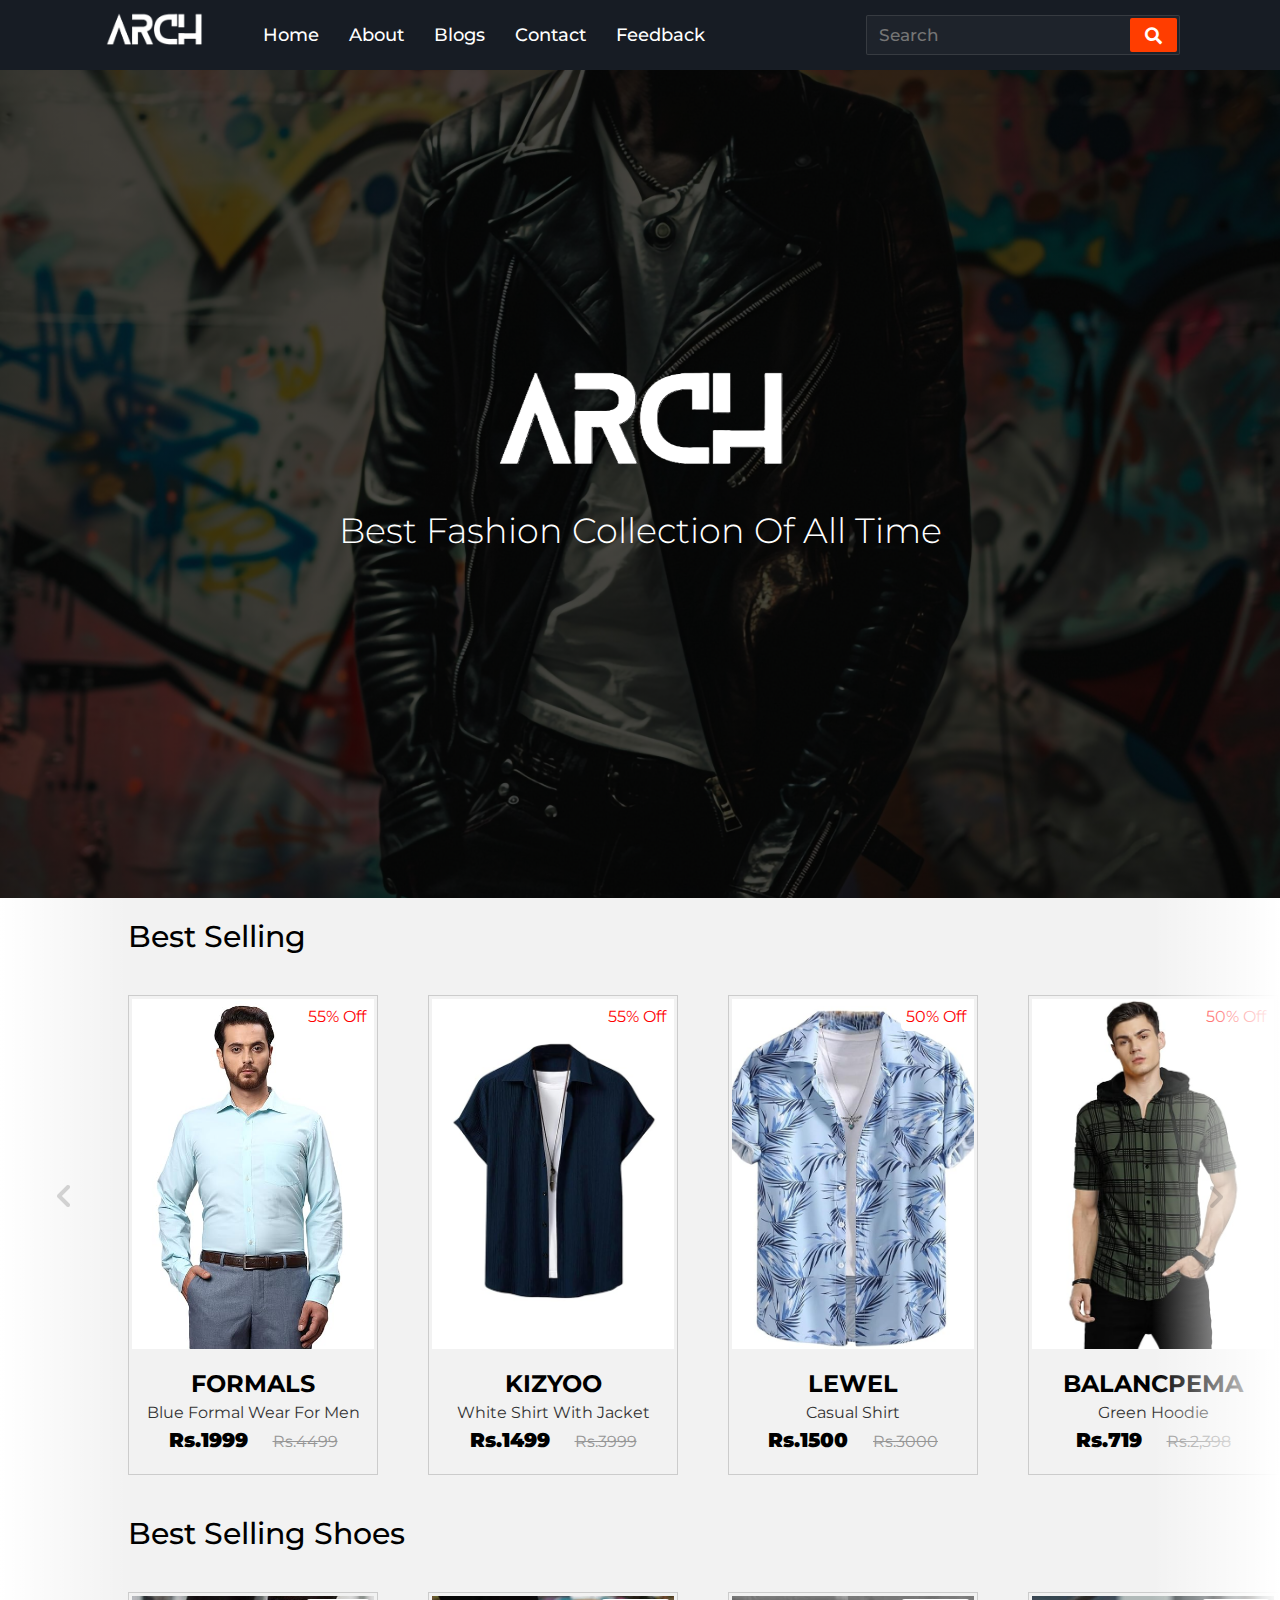
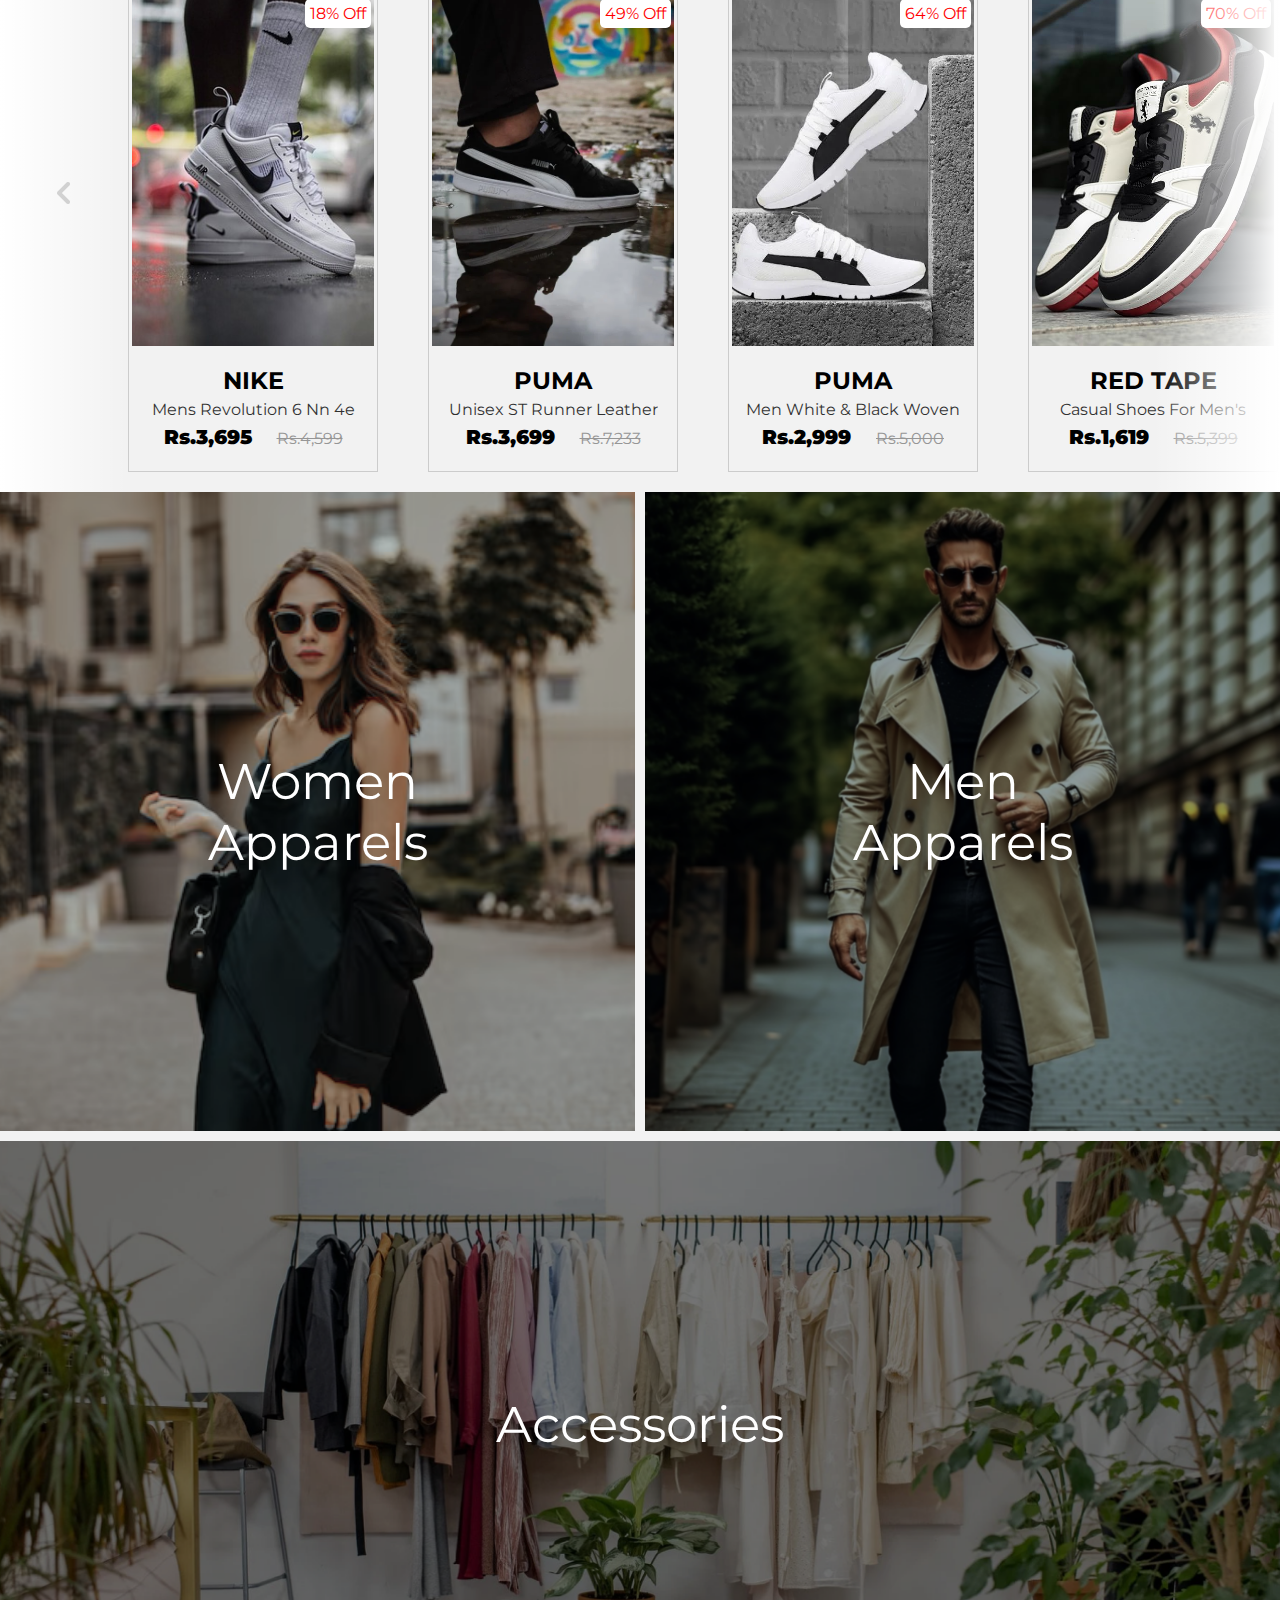
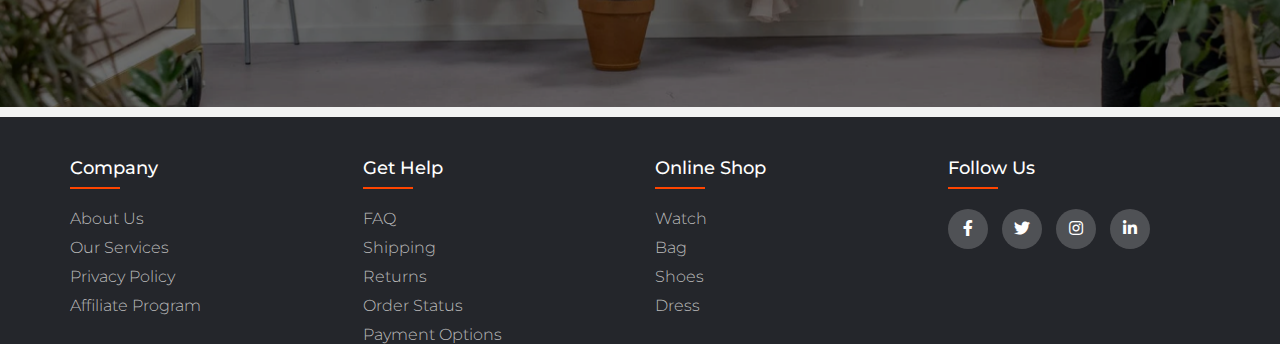
<file: index.html>
<!DOCTYPE html>
<html>
<head>
    <meta charset='utf-8'>
    <meta http-equiv='X-UA-Compatible' content='IE=edge'>
    <title>ARCH - ECommerce Website</title>
    <meta name='viewport' content='width=device-width, initial-scale=1'>
    <link rel='stylesheet' type='text/css' media='screen' href='css/home.css'>
    <link rel="stylesheet" href="https://cdnjs.cloudflare.com/ajax/libs/font-awesome/4.7.0/css/font-awesome.min.css">
    <link rel="stylesheet" href="https://cdnjs.cloudflare.com/ajax/libs/font-awesome/5.15.3/css/all.min.css" />
</head>
<body>
    <nav class="navbar"></nav>

    <header class="hero-section">
        <div class="content">
            <img src="img/light-logo.png" class="logo" alt="">
            <p class="sub-heading">best fashion collection of all time</p>
        </div>
    </header>

    <section class="product">
        <h2 class="product-category">best selling</h2>
        <button class="pre-btn"><img src="img/arrow.png" alt=""></button>
        <button class="nxt-btn"><img src="img/arrow.png" alt=""></button>
        <div class="product-container">

            <div class="product-card">
                <a href="products/product1.html">
                    <div class="product-image">
                        <span class="discount-tag">55% off</span>
                        <img src="img/card1.png" class="product-thumb" alt="">
                        <button class="card-btn">add to wishlist</button>
                    </div>

                    <div class="product-info">
                        <h2 class="product-brand">Formals</h2>
                        <p class="product-short-des">Blue Formal Wear for men</p>
                        <span class="price">Rs.1999</span><span class="actual-price">Rs.4499</span>
                    </div>
                </a>
            </div>

            <!-- 6+ more Cards -->

            <div class="product-card">
                <a href="products/product2.html">
                    <div class="product-image">
                        <span class="discount-tag">55% off</span>
                        <img src="img/card2.png" class="product-thumb" alt="">
                        <button class="card-btn">add to wishlist</button>
                    </div>
                    <div class="product-info">
                        <h2 class="product-brand">Kizyoo</h2>
                        <p class="product-short-des">White shirt with jacket</p>
                        <span class="price">Rs.1499</span><span class="actual-price">Rs.3999</span>
                    </div>
                </a>
            </div>

            <div class="product-card">
                <a href="products/product3.html">
                    <div class="product-image">
                        <span class="discount-tag">50% off</span>
                        <img src="img/card3.png" class="product-thumb" alt="">
                        <button class="card-btn">add to wishlist</button>
                    </div>
                    <div class="product-info">
                        <h2 class="product-brand">Lewel</h2>
                        <p class="product-short-des">Casual Shirt</p>
                        <span class="price">Rs.1500</span><span class="actual-price">Rs.3000</span>
                    </div>
                </a>
            </div>

            <div class="product-card">
                <a href="products/product4.html">
                    <div class="product-image">
                        <span class="discount-tag">50% off</span>
                        <img src="img/card4.png" class="product-thumb" alt="">
                        <button class="card-btn">add to wishlist</button>
                    </div>
                    <div class="product-info">
                        <h2 class="product-brand">BALANCPEMA</h2>
                        <p class="product-short-des">Green Hoodie</p>
                        <span class="price">Rs.719</span><span class="actual-price">Rs.2,398</span>
                    </div>
                </a>
            </div>

            <div class="product-card">
                <a href="products/product5.html">
                    <div class="product-image">
                        <span class="discount-tag">51% off</span>
                        <img src="img/card5.png" class="product-thumb" alt="">
                        <button class="card-btn">add to wishlist</button>
                    </div>
                    <div class="product-info">
                        <h2 class="product-brand">FIORRA</h2>
                        <p class="product-short-des">Kurta with Palazzo and Dupatta</p>
                        <span class="price">Rs.4,899</span><span class="actual-price">Rs.9,900</span>
                    </div>
                </a>
            </div>

            <div class="product-card">
                <a href="products/product6.html">
                    <div class="product-image">
                        <span class="discount-tag">52% off</span>
                        <img src="img/card6.png" class="product-thumb" alt="">
                        <button class="card-btn">add to wishlist</button>
                    </div>
                    <div class="product-info">
                        <h2 class="product-brand">Zombom</h2>
                        <p class="product-short-des">Chinese Collor Short Kurta</p>
                        <span class="price">Rs.1,711</span><span class="actual-price">Rs.3,499</span>
                    </div>
                </a>
            </div>

            <div class="product-card">
                <a href="products/product7.html">
                    <div class="product-image">
                        <span class="discount-tag">63% off</span>
                        <img src="img/card7.png" class="product-thumb" alt="">
                        <button class="card-btn">add to wishlist</button>
                    </div>
                    <div class="product-info">
                        <h2 class="product-brand">gosriki</h2>
                        <p class="product-short-des">Women's Cotton kurti</p>
                        <span class="price">Rs.1,678</span><span class="actual-price">Rs.4,199</span>
                    </div>
                </a>
            </div>


        </div>
    </section>

    <section class="product">
        <h2 class="product-category">best selling Shoes</h2>
        <button class="pre-btn"><img src="img/arrow.png" alt=""></button>
        <button class="nxt-btn"><img src="img/arrow.png" alt=""></button>
        <div class="product-container">

            <div class="product-card">
                <a href="products/product9.html">
                <div class="product-image">
                    <span class="discount-tag">18% off</span>
                    <img src="img/card9.png" class="product-thumb" alt="">
                    <button class="card-btn">add to wishlist</button>
                </div>
                <div class="product-info">
                    <h2 class="product-brand">Nike </h2>
                    <p class="product-short-des">Mens Revolution 6 Nn 4e Running Shoes</p>
                    <span class="price">Rs.3,695</span><span class="actual-price">Rs.4,599</span>
                </div>
                </a>
            </div>

            <div class="product-card">
                <div class="product-image">
                    <span class="discount-tag">49% off</span>
                    <img src="img/card10.png" class="product-thumb" alt="">
                    <button class="card-btn">add to wishlist</button>
                </div>
                <div class="product-info">
                    <h2 class="product-brand">Puma</h2>
                    <p class="product-short-des">Unisex ST Runner Leather Sneakers</p>
                    <span class="price">Rs.3,699</span><span class="actual-price">Rs.7,233</span>
                </div>
            </div>

            <div class="product-card">
                <div class="product-image">
                    <span class="discount-tag">64% off</span>
                    <img src="img/card11.png" class="product-thumb" alt="">
                    <button class="card-btn">add to wishlist</button>
                </div>
                <div class="product-info">
                    <h2 class="product-brand">Puma</h2>
                    <p class="product-short-des">Men White & Black Woven Design Ealing Running Shoes</p>
                    <span class="price">Rs.2,999</span><span class="actual-price">Rs.5,000</span>
                </div>
            </div>

            <div class="product-card">
                <div class="product-image">
                    <span class="discount-tag">70% off</span>
                    <img src="img/card12.png" class="product-thumb" alt="">
                    <button class="card-btn">add to wishlist</button>
                </div>
                <div class="product-info">
                    <h2 class="product-brand">Red Tape</h2>
                    <p class="product-short-des">Casual Shoes for Men's </p>
                    <span class="price">Rs.1,619</span><span class="actual-price">Rs.5,399</span>
                </div>
            </div>

            <div class="product-card">
                <div class="product-image">
                    <span class="discount-tag">40% off</span>
                    <img src="img/card13.png" class="product-thumb" alt="">
                    <button class="card-btn">add to wishlist</button>
                </div>
                <div class="product-info">
                    <h2 class="product-brand">US polo</h2>
                    <p class="product-short-des">mens Panal Sneaker</p>
                    <span class="price">Rs.1,799</span><span class="actual-price">Rs.2,999</span>
                </div>
            </div>

            <div class="product-card">
                <div class="product-image">
                    <span class="discount-tag">43% off</span>
                    <img src="img/card14.png" class="product-thumb" alt="">
                    <button class="card-btn">add to wishlist</button>
                </div>
                <div class="product-info">
                    <h2 class="product-brand">go ride</h2>
                    <p class="product-short-des">Sports Running Shoes for Men,</p>
                    <span class="price">Rs.942</span><span class="actual-price">Rs.1,649</span>
                </div>
            </div>

            <!-- 5+ more cards -->

        </div>
    </section>

    <section class="collection-container">
        <a href="#" class="collection">
            <img src="img/women-collection.png" alt="">
            <p class="collection-title">women <br> apparels</p>
        </a>
        <a href="#" class="collection">
            <img src="img/men-collection.png" alt="">
            <p class="collection-title">men <br> apparels</p>
        </a>
        <a href="#" class="collection">
            <img src="img/accessories-collection.png" alt="">
            <p class="collection-title">accessories</p>
        </a>
    </section>

    <footer class="footer"></footer>
    <script src="js/home.js"></script>
</body>
</file>
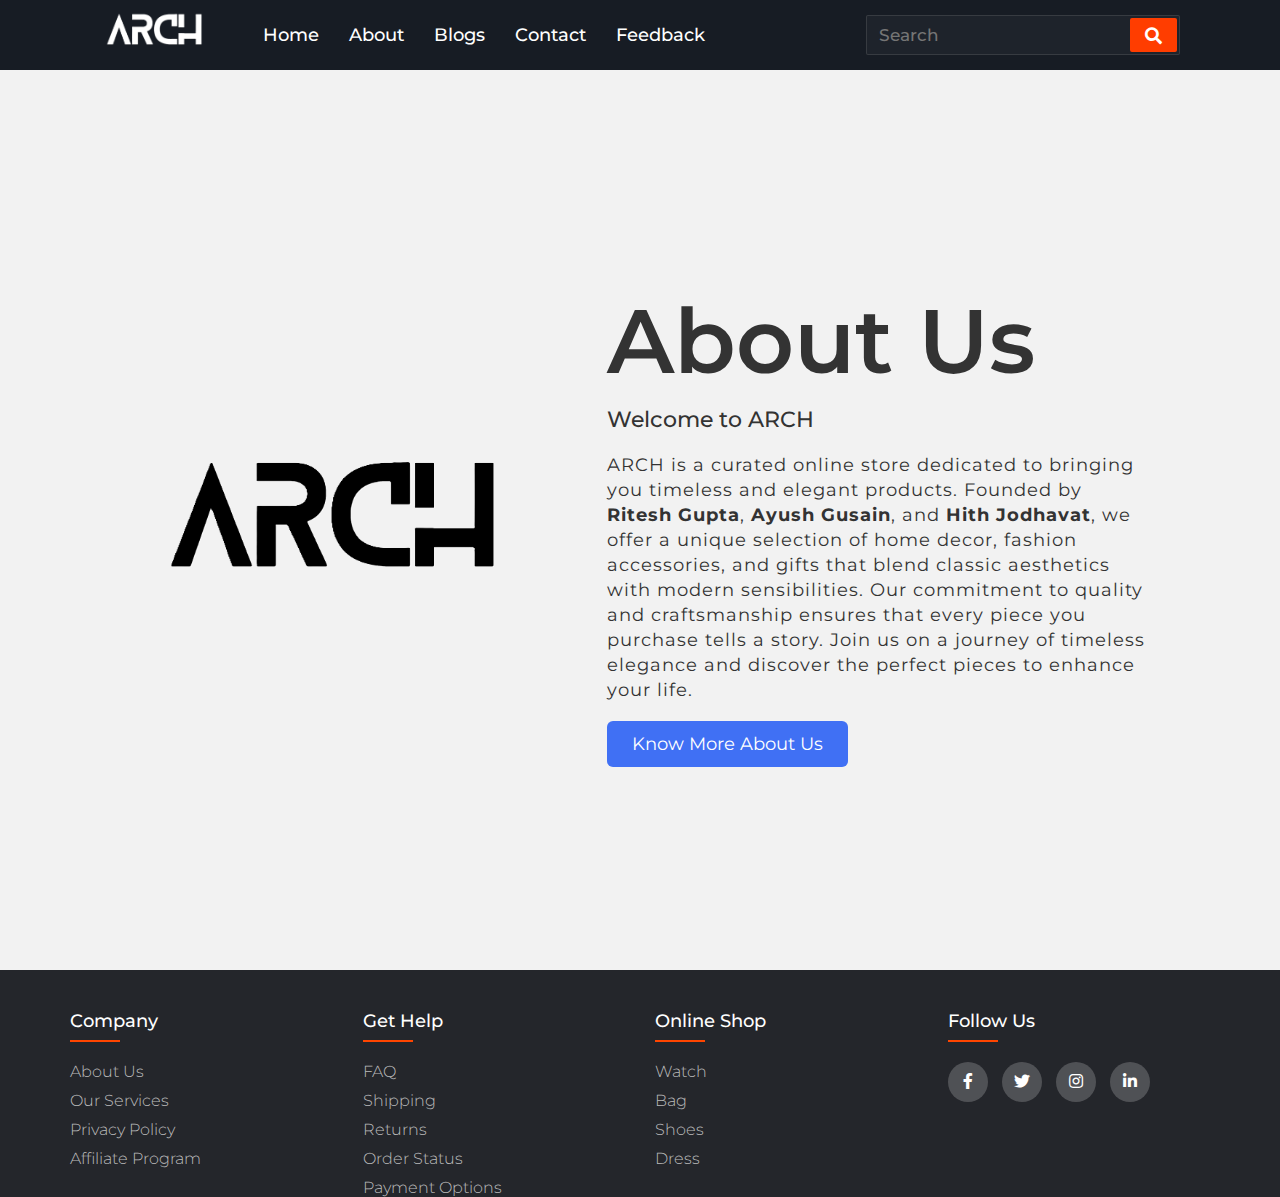
<file: about.html>
<!DOCTYPE html>
<html lang="en">
  <head>
    <meta charset='utf-8'>
    <meta http-equiv='X-UA-Compatible' content='IE=edge'>
    <title>ARCH - ECommerce Website</title>
    <meta name='viewport' content='width=device-width, initial-scale=1'>
    <link rel='stylesheet' type='text/css' media='screen' href='css/about.css'>
    <link rel="stylesheet" href="https://cdnjs.cloudflare.com/ajax/libs/font-awesome/4.7.0/css/font-awesome.min.css">
    <link rel="stylesheet" href="https://cdnjs.cloudflare.com/ajax/libs/font-awesome/5.15.3/css/all.min.css"/>
  </head>
  <body>
    <nav class="navbar"></nav>
    <section class="about-us">
      <div class="about">
        <img src="img/dark-logo.png" class="pic" />
        <div class="text">
          <h2>About Us</h2>
          <h5>Welcome to ARCH</h5>
          <p>ARCH is a curated online store dedicated to bringing you timeless and elegant products. Founded by <b>Ritesh Gupta</b>, <b>Ayush Gusain</b>, and <b>Hith Jodhavat</b>, we offer a unique selection of home decor, fashion accessories, and gifts that blend classic aesthetics with modern sensibilities. Our commitment to quality and craftsmanship ensures that every piece you purchase tells a story. Join us on a journey of timeless elegance and discover the perfect pieces to enhance your life.</p>
          <div class="data">
            <a href="#" class="hire">Know More About Us</a>
          </div>
        </div>
      </div>
    </section>
    <footer class="footer"></footer>
    <script src="js/home.js"></script>
  </body>
</html>
</file>
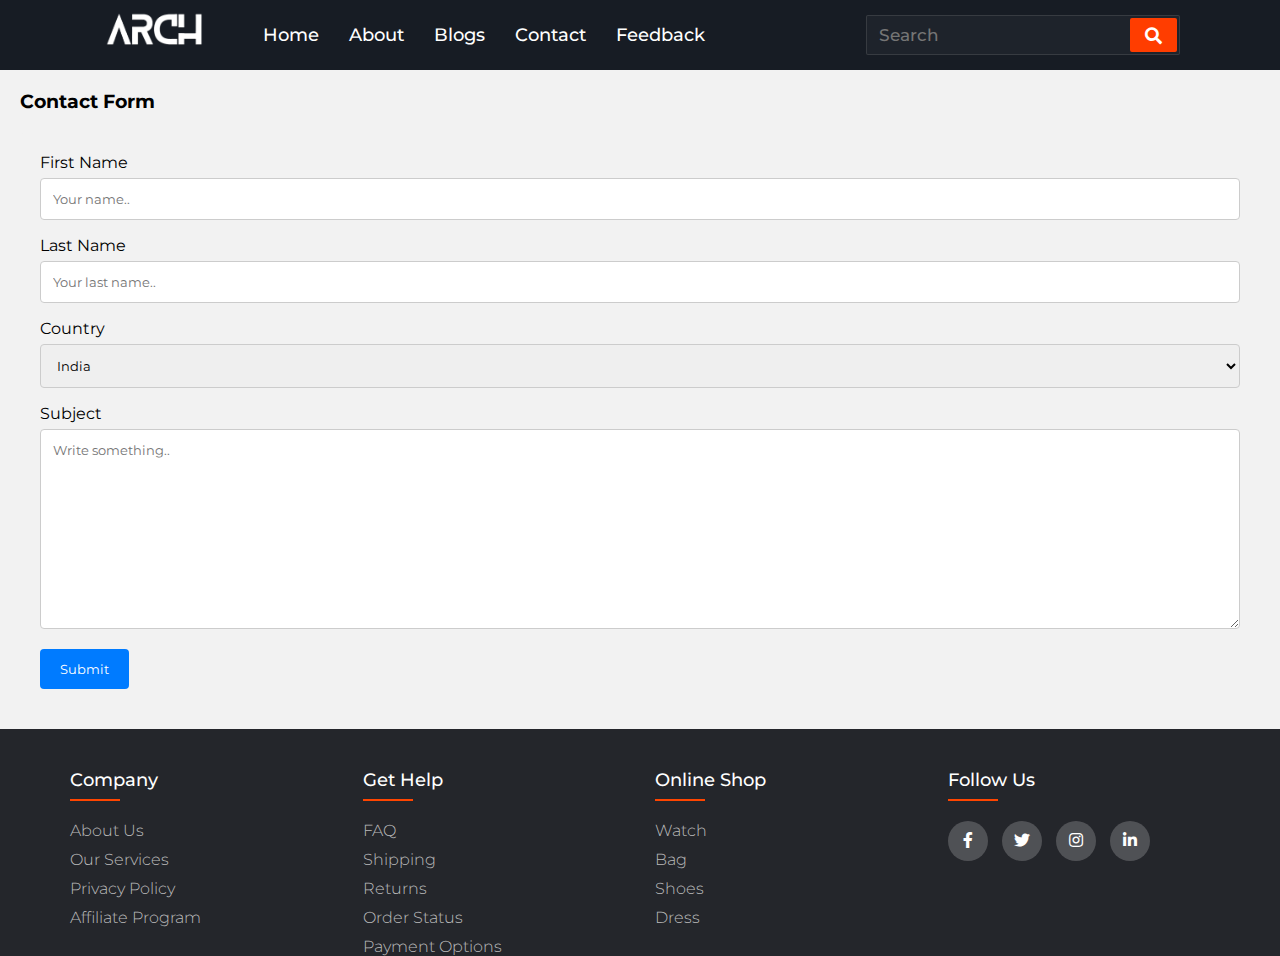
<file: contact-us.html>
<!DOCTYPE html>
<html>
<head>
    <meta charset='utf-8'>
    <meta http-equiv='X-UA-Compatible' content='IE=edge'>
    <title>ARCH - ECommerce Website</title>
    <meta name='viewport' content='width=device-width, initial-scale=1'>
    <link rel="stylesheet" href="https://cdnjs.cloudflare.com/ajax/libs/font-awesome/4.7.0/css/font-awesome.min.css">
    <link rel="stylesheet" href="https://cdnjs.cloudflare.com/ajax/libs/font-awesome/5.15.3/css/all.min.css" />
    <style>
        @import url(css/home.css);
        h3 { margin: 20px; }
        input[type=text],
        select,
        textarea {
            width: 100%;
            padding: 12px;
            border: 1px solid #ccc;
            border-radius: 4px;
            box-sizing: border-box;
            margin-top: 6px;
            margin-bottom: 16px;
            resize: vertical;
        }
        input[type=submit] {
            background-color: #007BFF;
            color: white;
            padding: 12px 20px;
            border: none;
            border-radius: 4px;
            cursor: pointer;
        }
        input[type=submit]:hover { background-color: #0056b3; }
        .container-form {
            border-radius: 5px;
            background-color: #f2f2f2;
            padding: 20px;
            margin: 20px;
        }
        @media (min-width:800px) and (max-width:1100px) {
            .footer { font-size: 14px; }

            .footer-col {
                width: 100%;
                margin-bottom: 30px;
            }
        }
    </style>
</head>
<body>
    <nav class="navbar"></nav>
    <h3>Contact Form</h3>
    <div class="container-form">
        <form action="">
            <label for="fname">First Name</label>
            <input type="text" id="fname" name="firstname" placeholder="Your name..">
            <label for="lname">Last Name</label>
            <input type="text" id="lname" name="lastname" placeholder="Your last name..">
            <label for="country">Country</label>
            <select id="country" name="country">
                <option value="India">India</option>
                <option value="canada">Canada</option>
                <option value="usa">USA</option>
            </select>
            <label for="subject">Subject</label>
            <textarea id="subject" name="subject" placeholder="Write something.." style="height:200px"></textarea>
            <input type="submit" value="Submit">
        </form>
    </div>
    <footer class="footer"></footer> <script src="js/home.js"></script>
</body>
</html>
</file>
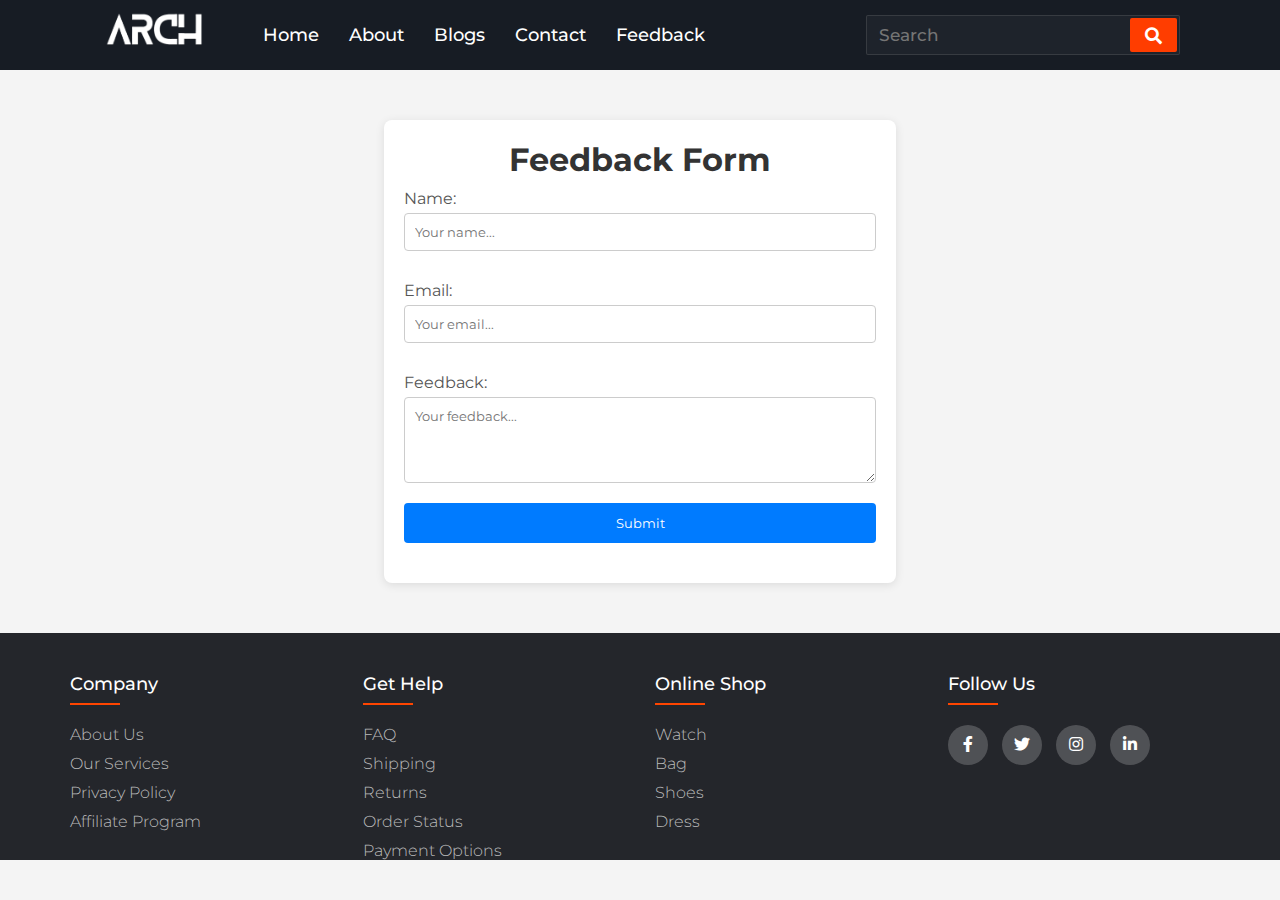
<file: feedback.html>
<!DOCTYPE html>
<html lang="en">
<head>
    <meta charset='utf-8'>
    <meta http-equiv='X-UA-Compatible' content='IE=edge'>
    <title>ARCH - ECommerce Website</title>
    <meta name='viewport' content='width=device-width, initial-scale=1'>
    <link rel="stylesheet" href="https://cdnjs.cloudflare.com/ajax/libs/font-awesome/4.7.0/css/font-awesome.min.css">
    <link rel="stylesheet" href="https://cdnjs.cloudflare.com/ajax/libs/font-awesome/5.15.3/css/all.min.css" />
    <style>
        @import url(../css/home.css);
        body {
            font-family: Arial, sans-serif;
            background-color: #f4f4f4;
            margin: 0;
            padding: 0;
        }
        .feedback-container {
            background-color: #fff;
            width: 80%;
            margin: 50px auto;
            padding: 20px;
            box-shadow: 0 2px 10px rgba(0, 0, 0, 0.1);
            border-radius: 8px;
        }
        h1 {
            text-align: center;
            color: #333;
        }
        .feedback-container form {
            display: flex;
            flex-direction: column;
        }
        label {
            margin: 10px 0 5px;
            color: #555;
        }
        .feedback-container input,
        textarea {
            padding: 10px;
            margin-bottom: 20px;
            border: 1px solid #ccc;
            border-radius: 4px;
        }
        .feedback-container input[type=submit] {
            background-color: #007BFF;
            color: white;
            padding: 12px 20px;
            border: none;
            border-radius: 4px;
            cursor: pointer;
        }
        .feedback-container input[type=submit]:hover { background-color: #0056b3; }
        @media (min-width: 600px) {
            .feedback-container { width: 60%; }
        }
        @media (min-width: 800px) {
            .feedback-container { width: 40%; }
        }
    </style>
</head>
<body>
    <nav class="navbar"></nav>
    <div class="feedback-container">
        <h1>Feedback Form</h1>
        <form action="" method="">
            <label for="name">Name:</label>
            <input type="text" id="name" name="name" placeholder="Your name..." required>
            <label for="email">Email:</label>
            <input type="email" id="email" name="email" placeholder="Your email..." required>
            <label for="message">Feedback:</label>
            <textarea id="message" name="message" rows="4" placeholder="Your feedback..." required></textarea>
            <input type="submit" value="Submit">
        </form>
    </div>
    <footer class="footer"></footer> <script src="js/home.js"></script>
</body>
</html>
</file>
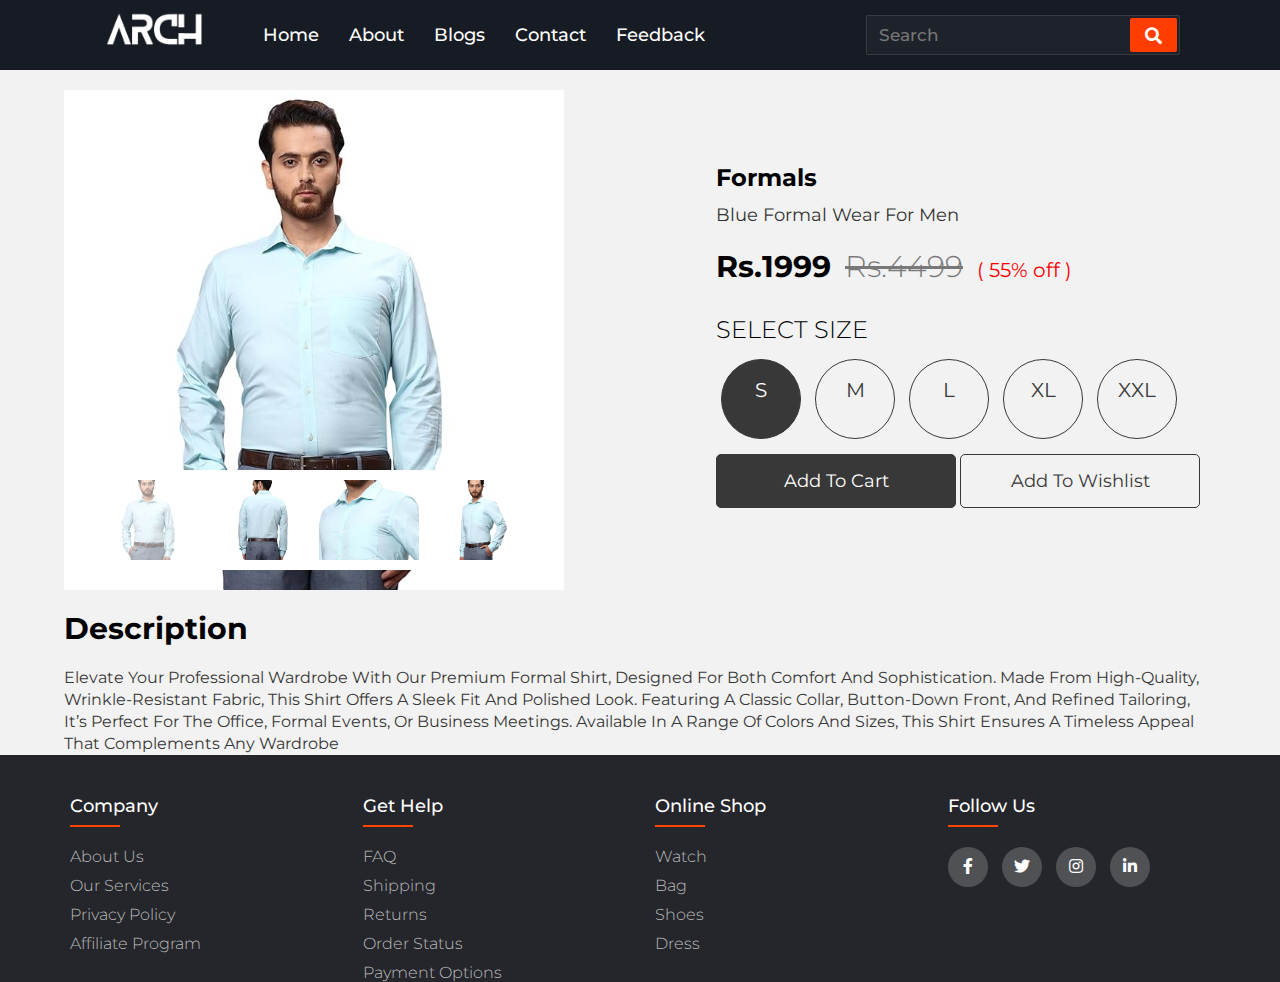
<file: products/product1.html>
<!DOCTYPE html>
<html>

<head>
    <meta charset='utf-8'>
    <meta http-equiv='X-UA-Compatible' content='IE=edge'>
    <title>Product</title>
    <meta name='viewport' content='width=device-width, initial-scale=1'>
    <link rel='stylesheet' type='text/css' media='screen' href='../css/product.css'>
    <link rel="stylesheet" href="https://cdnjs.cloudflare.com/ajax/libs/font-awesome/4.7.0/css/font-awesome.min.css">
    <link rel="stylesheet" href="https://cdnjs.cloudflare.com/ajax/libs/font-awesome/5.15.3/css/all.min.css"/>

</head>

<body>
    <!-- Navigation Bar -->
    <nav class="navbar"></nav>

    <section class="product-details">
        <div class="image-slider-1" style="background-image: url('../img/card1.png')">
            <div class="product-images">
                <img src="../img/card1.png" class="active" alt="">
                <img src="../img/card1.1.png" alt="">
                <img src="../img/card1.2.png" alt="">
                <img src="../img/card1.3.png" alt="">
            </div>
        </div>
        <div class="details">
            <h2 class="product-brand">Formals</h2>
            <p class="product-short-des">Blue Formal Wear for men</p>
            <span class="product-price">Rs.1999</span>
            <span class="product-actual-price">Rs.4499</span>
            <span class="product-discount">( 55% off )</span>
    
            <p class="product-sub-heading">select size</p>
    
            <input type="radio" name="size" value="s" checked hidden id="s-size">
            <label for="s-size" class="size-radio-btn check">s</label>
            <input type="radio" name="size" value="m" hidden id="m-size">
            <label for="m-size" class="size-radio-btn">m</label>
            <input type="radio" name="size" value="l" hidden id="l-size">
            <label for="l-size" class="size-radio-btn">l</label>
            <input type="radio" name="size" value="xl" hidden id="xl-size">
            <label for="xl-size" class="size-radio-btn">xl</label>
            <input type="radio" name="size" value="xxl" hidden id="xxl-size">
            <label for="xxl-size" class="size-radio-btn">xxl</label>
    
            <button class="btn cart-btn">add to cart</button>
            <button class="btn">add to wishlist</button>
        </div>
    </section>
    
<section class="detail-des">
    <h2 class="heading">description</h2>
    <p class="des">Elevate your professional wardrobe with our premium formal shirt, designed for both comfort and sophistication. Made from high-quality, wrinkle-resistant fabric, this shirt offers a sleek fit and polished look. Featuring a classic collar, button-down front, and refined tailoring, it’s perfect for the office, formal events, or business meetings. Available in a range of colors and sizes, this shirt ensures a timeless appeal that complements any wardrobe</p>
</section>


    <footer class="footer"></footer>
    <script src="../js/home.js"></script>
    <script src="../js/product.js"></script>

</body>

</html>
</file>
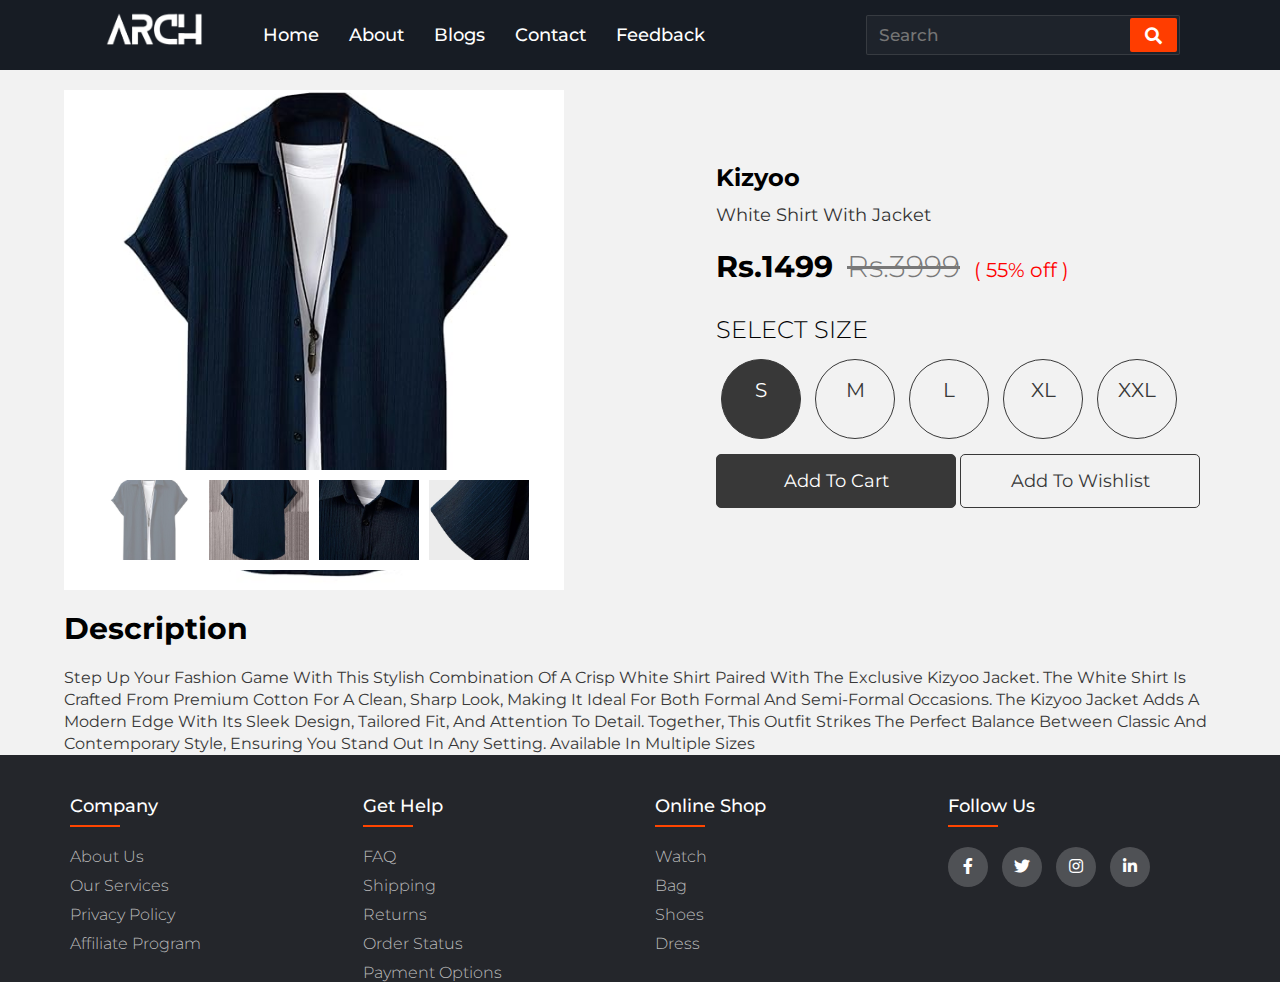
<file: products/product2.html>
<!DOCTYPE html>
<html>

<head>
    <meta charset='utf-8'>
    <meta http-equiv='X-UA-Compatible' content='IE=edge'>
    <title>Product</title>
    <meta name='viewport' content='width=device-width, initial-scale=1'>
    <link rel='stylesheet' type='text/css' media='screen' href='../css/product.css'>
    <link rel="stylesheet" href="https://cdnjs.cloudflare.com/ajax/libs/font-awesome/4.7.0/css/font-awesome.min.css">
    <link rel="stylesheet" href="https://cdnjs.cloudflare.com/ajax/libs/font-awesome/5.15.3/css/all.min.css"/>

</head>

<body>
    <!-- Navigation Bar -->
    <nav class="navbar"></nav>

    <section class="product-details">
        <div class="image-slider-1" style="background-image: url('../img/card2.png')">
            <div class="product-images">
                <img src="../img/card2.png" class="active" alt="">
                <img src="../img/card2.1.png" alt="">
                <img src="../img/card2.2.png" alt="">
                <img src="../img/card2.3.png" alt="">
            </div>
        </div>
        <div class="details">
            <h2 class="product-brand">Kizyoo</h2>
            <p class="product-short-des">White shirt with jacket</p>
            <span class="product-price">Rs.1499</span>
            <span class="product-actual-price">Rs.3999</span>
            <span class="product-discount">( 55% off )</span>
    
            <p class="product-sub-heading">select size</p>
    
            <input type="radio" name="size" value="s" checked hidden id="s-size">
            <label for="s-size" class="size-radio-btn check">s</label>
            <input type="radio" name="size" value="m" hidden id="m-size">
            <label for="m-size" class="size-radio-btn">m</label>
            <input type="radio" name="size" value="l" hidden id="l-size">
            <label for="l-size" class="size-radio-btn">l</label>
            <input type="radio" name="size" value="xl" hidden id="xl-size">
            <label for="xl-size" class="size-radio-btn">xl</label>
            <input type="radio" name="size" value="xxl" hidden id="xxl-size">
            <label for="xxl-size" class="size-radio-btn">xxl</label>
    
            <button class="btn cart-btn">add to cart</button>
            <button class="btn">add to wishlist</button>
        </div>
    </section>
    
<section class="detail-des">
    <h2 class="heading">description</h2>
    <p class="des">Step up your fashion game with this stylish combination of a crisp white shirt paired with the exclusive Kizyoo jacket. The white shirt is crafted from premium cotton for a clean, sharp look, making it ideal for both formal and semi-formal occasions. The Kizyoo jacket adds a modern edge with its sleek design, tailored fit, and attention to detail. Together, this outfit strikes the perfect balance between classic and contemporary style, ensuring you stand out in any setting. Available in multiple sizes</p>
</section>


    <footer class="footer"></footer>
    <script src="../js/home.js"></script>

    <script src="../js/product.js"></script>

</body>

</html>
</file>
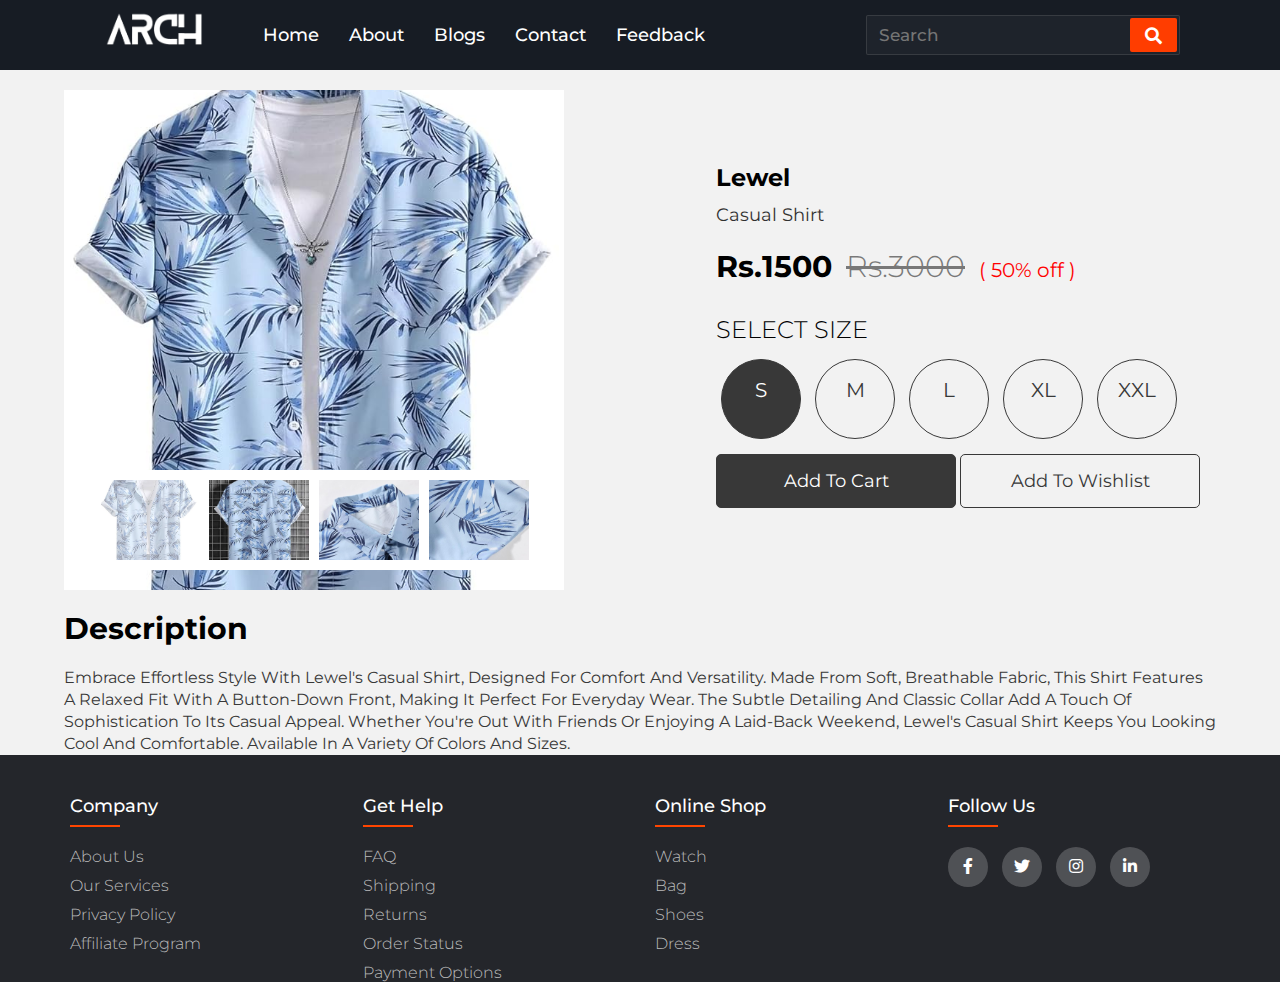
<file: products/product3.html>
<!DOCTYPE html>
<html>

<head>
    <meta charset='utf-8'>
    <meta http-equiv='X-UA-Compatible' content='IE=edge'>
    <title>Product</title>
    <meta name='viewport' content='width=device-width, initial-scale=1'>
    <link rel='stylesheet' type='text/css' media='screen' href='../css/product.css'>
    <link rel="stylesheet" href="https://cdnjs.cloudflare.com/ajax/libs/font-awesome/4.7.0/css/font-awesome.min.css">
    <link rel="stylesheet" href="https://cdnjs.cloudflare.com/ajax/libs/font-awesome/5.15.3/css/all.min.css"/>

</head>

<body>
    <!-- Navigation Bar -->
    <nav class="navbar"></nav>

    <section class="product-details">
        <div class="image-slider-1" style="background-image: url('../img/card3.png')">
            <div class="product-images">
                <img src="../img/card3.png" class="active" alt="">
                <img src="../img/card3.1.png" alt="">
                <img src="../img/card3.2.png" alt="">
                <img src="../img/card3.3.png" alt="">
            </div>
        </div>
        <div class="details">
            <h2 class="product-brand">Lewel</h2>
            <p class="product-short-des">Casual Shirt </p>
            <span class="product-price">Rs.1500</span>
            <span class="product-actual-price">Rs.3000</span>
            <span class="product-discount">( 50% off )</span>
    
            <p class="product-sub-heading">select size</p>
    
            <input type="radio" name="size" value="s" checked hidden id="s-size">
            <label for="s-size" class="size-radio-btn check">s</label>
            <input type="radio" name="size" value="m" hidden id="m-size">
            <label for="m-size" class="size-radio-btn">m</label>
            <input type="radio" name="size" value="l" hidden id="l-size">
            <label for="l-size" class="size-radio-btn">l</label>
            <input type="radio" name="size" value="xl" hidden id="xl-size">
            <label for="xl-size" class="size-radio-btn">xl</label>
            <input type="radio" name="size" value="xxl" hidden id="xxl-size">
            <label for="xxl-size" class="size-radio-btn">xxl</label>
    
            <button class="btn cart-btn">add to cart</button>
            <button class="btn">add to wishlist</button>
        </div>
    </section>
    
<section class="detail-des">
    <h2 class="heading">description</h2>
    <p class="des">Embrace effortless style with Lewel's casual shirt, designed for comfort and versatility. Made from soft, breathable fabric, this shirt features a relaxed fit with a button-down front, making it perfect for everyday wear. The subtle detailing and classic collar add a touch of sophistication to its casual appeal. Whether you're out with friends or enjoying a laid-back weekend, Lewel's casual shirt keeps you looking cool and comfortable. Available in a variety of colors and sizes.</p>
</section>


    <footer class="footer"></footer>
    <script src="../js/home.js"></script>

    <script src="../js/product.js"></script>

</body>

</html>
</file>
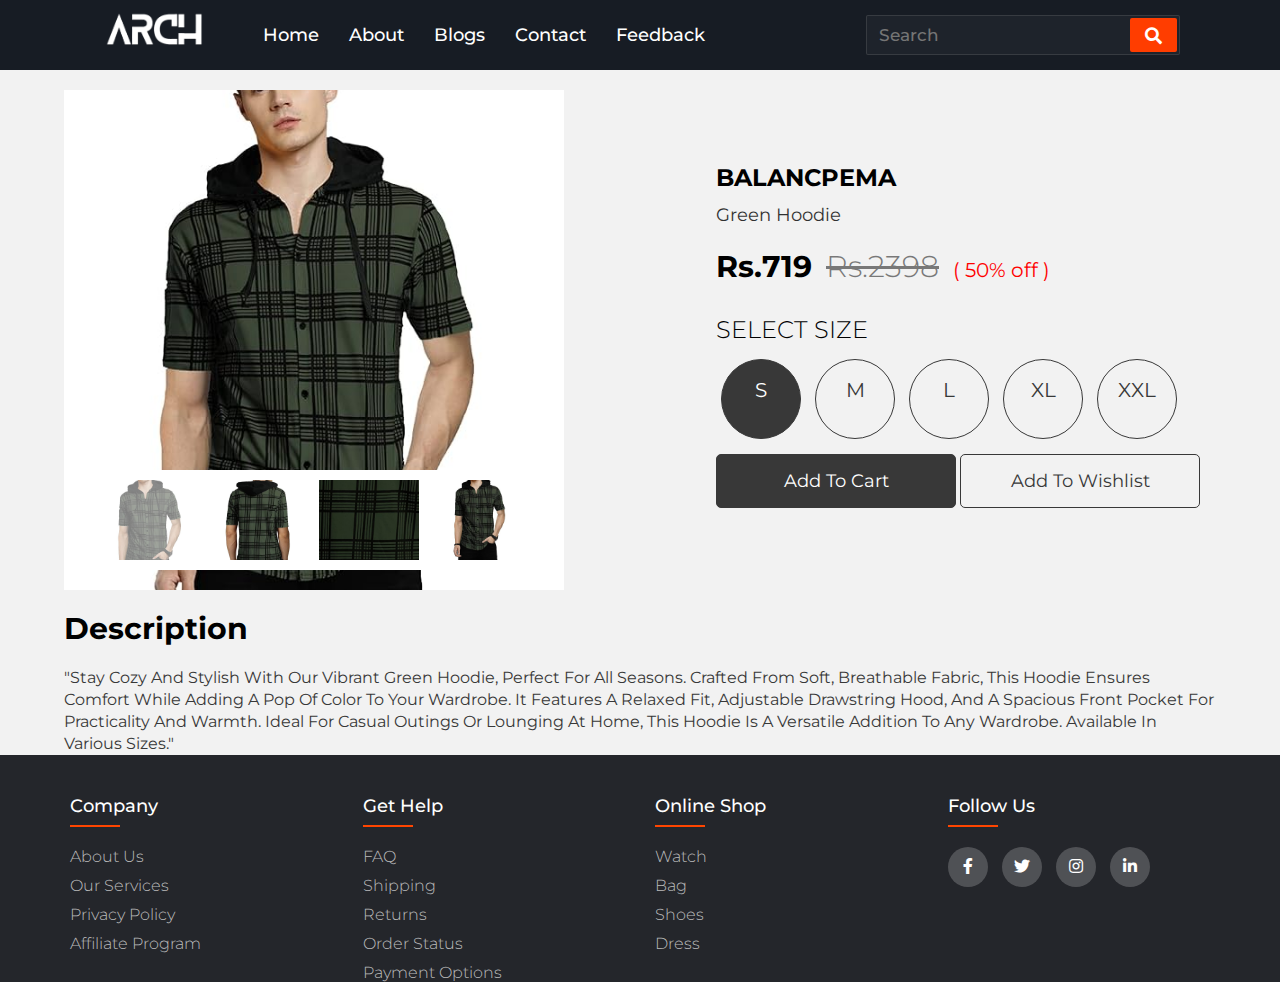
<file: products/product4.html>
<!DOCTYPE html>
<html>

<head>
    <meta charset='utf-8'>
    <meta http-equiv='X-UA-Compatible' content='IE=edge'>
    <title>Product</title>
    <meta name='viewport' content='width=device-width, initial-scale=1'>
    <link rel='stylesheet' type='text/css' media='screen' href='../css/product.css'>
    <link rel="stylesheet" href="https://cdnjs.cloudflare.com/ajax/libs/font-awesome/4.7.0/css/font-awesome.min.css">
    <link rel="stylesheet" href="https://cdnjs.cloudflare.com/ajax/libs/font-awesome/5.15.3/css/all.min.css"/>

</head>

<body>
    <!-- Navigation Bar -->
    <nav class="navbar"></nav>

    <section class="product-details">
        <div class="image-slider-1" style="background-image: url('../img/card4.png')">
            <div class="product-images">
                <img src="../img/card4.png" class="active" alt="">
                <img src="../img/card4.1.png" alt="">
                <img src="../img/card4.2.png" alt="">
                <img src="../img/card4.3.png" alt="">
            </div>
        </div>
        <div class="details">
            <h2 class="product-brand">BALANCPEMA</h2>
            <p class="product-short-des">Green Hoodie</p>
            <span class="product-price">Rs.719</span>
            <span class="product-actual-price">Rs.2398</span>
            <span class="product-discount">( 50% off )</span>
    
            <p class="product-sub-heading">select size</p>
    
            <input type="radio" name="size" value="s" checked hidden id="s-size">
            <label for="s-size" class="size-radio-btn check">s</label>
            <input type="radio" name="size" value="m" hidden id="m-size">
            <label for="m-size" class="size-radio-btn">m</label>
            <input type="radio" name="size" value="l" hidden id="l-size">
            <label for="l-size" class="size-radio-btn">l</label>
            <input type="radio" name="size" value="xl" hidden id="xl-size">
            <label for="xl-size" class="size-radio-btn">xl</label>
            <input type="radio" name="size" value="xxl" hidden id="xxl-size">
            <label for="xxl-size" class="size-radio-btn">xxl</label>
    
            <button class="btn cart-btn">add to cart</button>
            <button class="btn">add to wishlist</button>
        </div>
    </section>
    
<section class="detail-des">
    <h2 class="heading">description</h2>
    <p class="des">"Stay cozy and stylish with our vibrant green hoodie, perfect for all seasons. Crafted from soft, breathable fabric, this hoodie ensures comfort while adding a pop of color to your wardrobe. It features a relaxed fit, adjustable drawstring hood, and a spacious front pocket for practicality and warmth. Ideal for casual outings or lounging at home, this hoodie is a versatile addition to any wardrobe. Available in various sizes."</p>
</section>


    <footer class="footer"></footer>
    <script src="../js/home.js"></script>

    <script src="../js/product.js"></script>

</body>

</html>
</file>
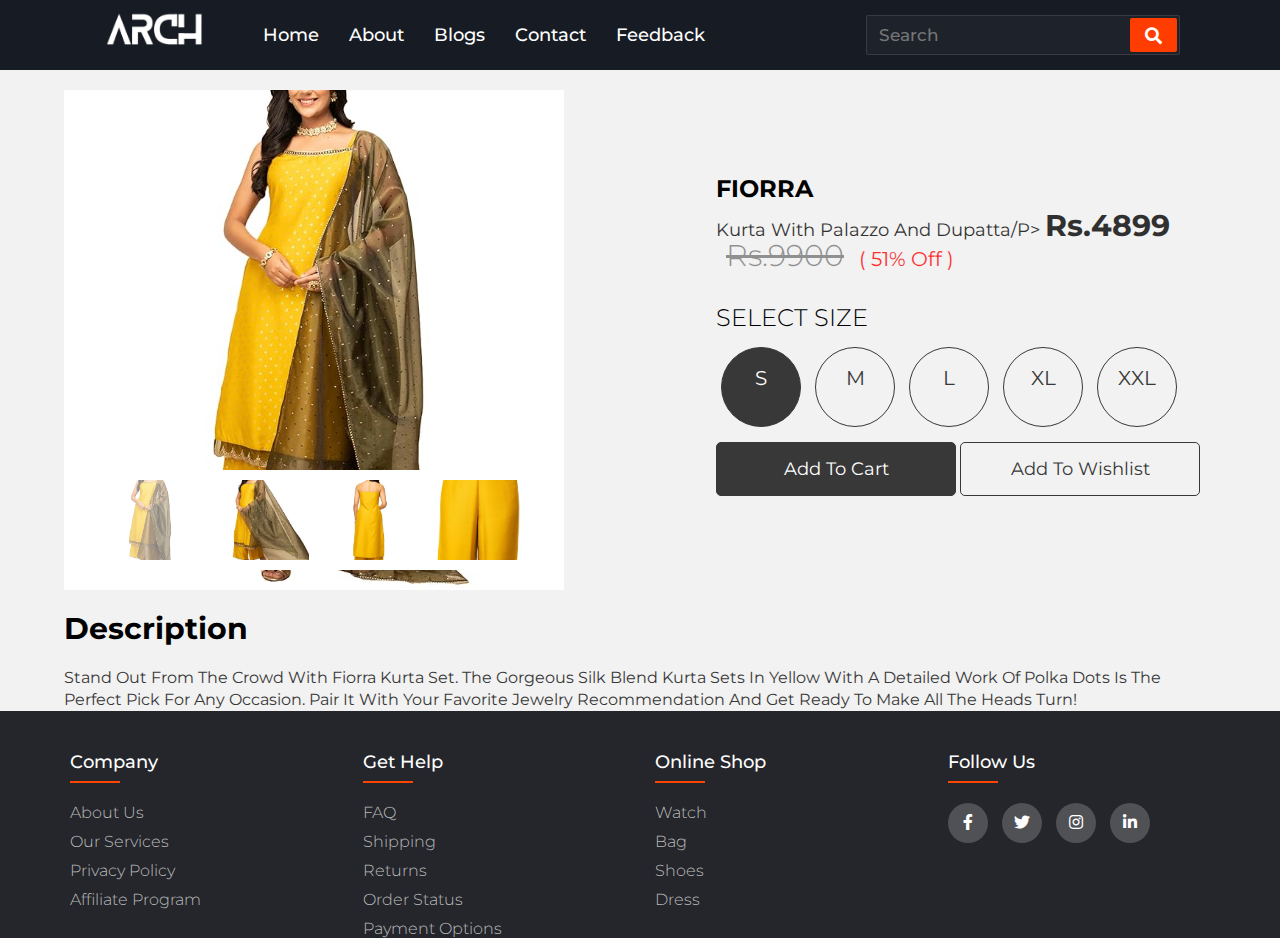
<file: products/product5.html>
<!DOCTYPE html>
<html>

<head>
    <meta charset='utf-8'>
    <meta http-equiv='X-UA-Compatible' content='IE=edge'>
    <title>Product</title>
    <meta name='viewport' content='width=device-width, initial-scale=1'>
    <link rel='stylesheet' type='text/css' media='screen' href='../css/product.css'>
    <link rel="stylesheet" href="https://cdnjs.cloudflare.com/ajax/libs/font-awesome/4.7.0/css/font-awesome.min.css">
    <link rel="stylesheet" href="https://cdnjs.cloudflare.com/ajax/libs/font-awesome/5.15.3/css/all.min.css"/>

</head>

<body>
    <!-- Navigation Bar -->
    <nav class="navbar"></nav>

    <section class="product-details">
        <div class="image-slider-1" style="background-image: url('../img/card5.png')">
            <div class="product-images">
                <img src="../img/card5.png" class="active" alt="">
                <img src="../img/card5.1.png" alt="">
                <img src="../img/card5.2.png" alt="">
                <img src="../img/card5.3.png" alt="">
            </div>
        </div>
        <div class="details">
            <h2 class="product-brand">FIORRA</h2>
            <p class="product-short-des">Kurta with Palazzo and Dupatta/p>
            <span class="product-price">Rs.4899</span>
            <span class="product-actual-price">Rs.9900</span>
            <span class="product-discount">( 51% off )</span>
    
            <p class="product-sub-heading">select size</p>
    
            <input type="radio" name="size" value="s" checked hidden id="s-size">
            <label for="s-size" class="size-radio-btn check">s</label>
            <input type="radio" name="size" value="m" hidden id="m-size">
            <label for="m-size" class="size-radio-btn">m</label>
            <input type="radio" name="size" value="l" hidden id="l-size">
            <label for="l-size" class="size-radio-btn">l</label>
            <input type="radio" name="size" value="xl" hidden id="xl-size">
            <label for="xl-size" class="size-radio-btn">xl</label>
            <input type="radio" name="size" value="xxl" hidden id="xxl-size">
            <label for="xxl-size" class="size-radio-btn">xxl</label>
    
            <button class="btn cart-btn">add to cart</button>
            <button class="btn">add to wishlist</button>
        </div>
    </section>
    
<section class="detail-des">
    <h2 class="heading">description</h2>
    <p class="des">Stand out from the crowd with Fiorra Kurta Set. The gorgeous silk blend kurta sets in Yellow with a detailed work of polka dots is the perfect pick for any occasion. Pair it with your favorite jewelry recommendation and get ready to make all the heads turn!</p>
</section>


    <footer class="footer"></footer>
    <script src="../js/home.js"></script>

    <script src="../js/product.js"></script>

</body>

</html>
</file>
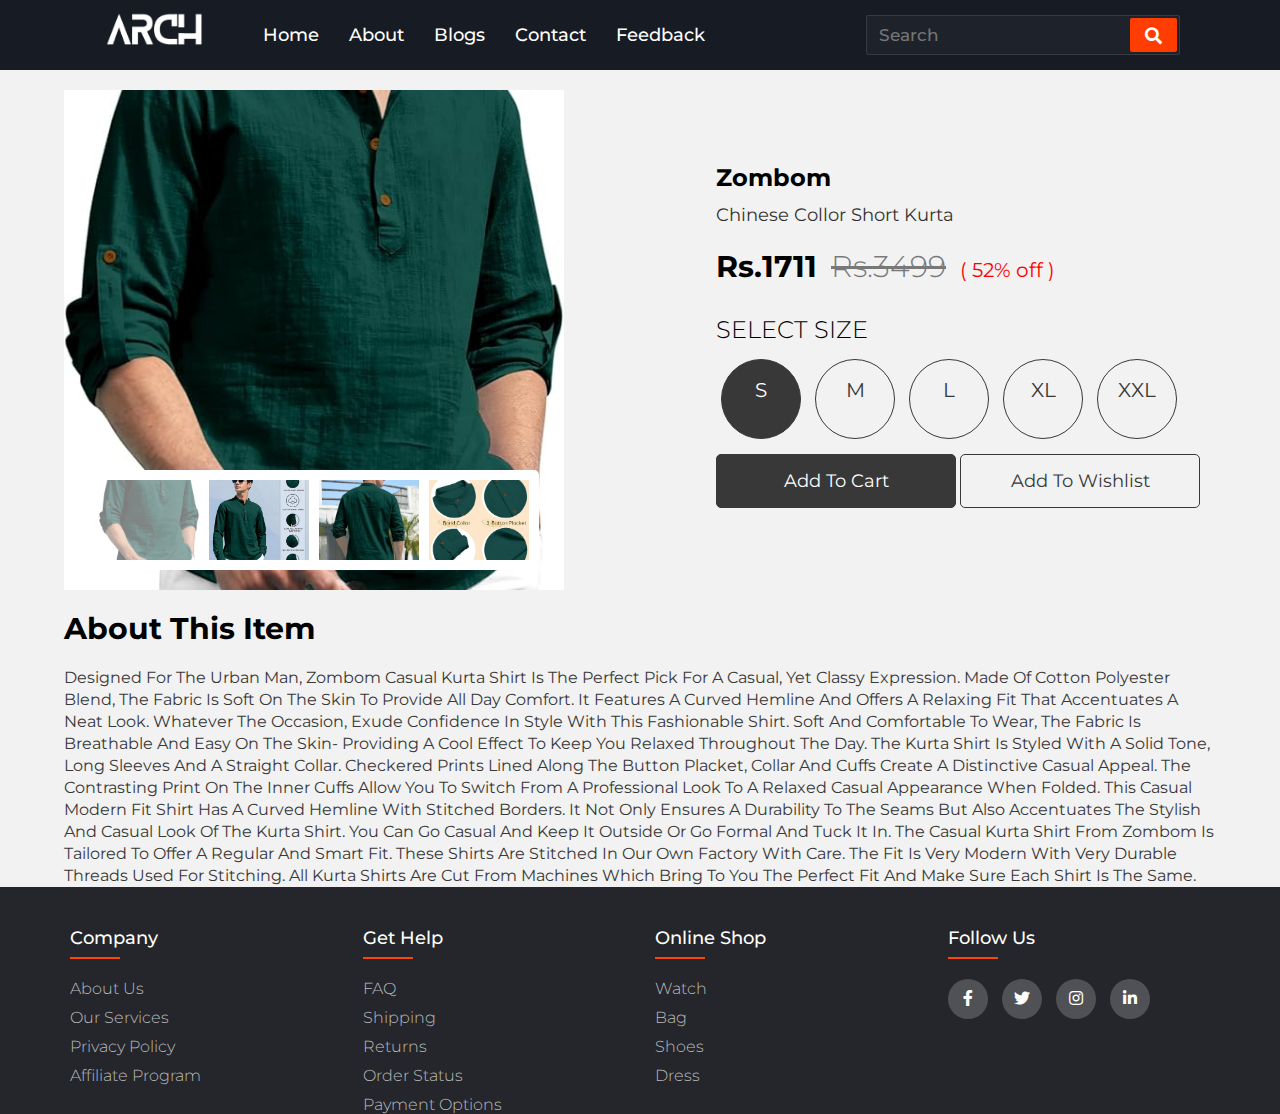
<file: products/product6.html>
<!DOCTYPE html>
<html>

<head>
    <meta charset='utf-8'>
    <meta http-equiv='X-UA-Compatible' content='IE=edge'>
    <title>Product</title>
    <meta name='viewport' content='width=device-width, initial-scale=1'>
    <link rel='stylesheet' type='text/css' media='screen' href='../css/product.css'>
    <link rel="stylesheet" href="https://cdnjs.cloudflare.com/ajax/libs/font-awesome/4.7.0/css/font-awesome.min.css">
    <link rel="stylesheet" href="https://cdnjs.cloudflare.com/ajax/libs/font-awesome/5.15.3/css/all.min.css"/>

</head>

<body>
    <!-- Navigation Bar -->
    <nav class="navbar"></nav>

    <section class="product-details">
        <div class="image-slider-1" style="background-image: url('../img/card6.png')">
            <div class="product-images">
                <img src="../img/card6.png" class="active" alt="">
                <img src="../img/card6.1.png" alt="">
                <img src="../img/card6.2.png" alt="">
                <img src="../img/card6.3.png" alt="">
            </div>
        </div>
        <div class="details">
            <h2 class="product-brand">Zombom</h2>
            <p class="product-short-des">Chinese Collor Short Kurta</p>
            <span class="product-price">Rs.1711</span>
            <span class="product-actual-price">Rs.3499</span>
            <span class="product-discount">( 52% off )</span>
    
            <p class="product-sub-heading">select size</p>
    
            <input type="radio" name="size" value="s" checked hidden id="s-size">
            <label for="s-size" class="size-radio-btn check">s</label>
            <input type="radio" name="size" value="m" hidden id="m-size">
            <label for="m-size" class="size-radio-btn">m</label>
            <input type="radio" name="size" value="l" hidden id="l-size">
            <label for="l-size" class="size-radio-btn">l</label>
            <input type="radio" name="size" value="xl" hidden id="xl-size">
            <label for="xl-size" class="size-radio-btn">xl</label>
            <input type="radio" name="size" value="xxl" hidden id="xxl-size">
            <label for="xxl-size" class="size-radio-btn">xxl</label>
    
            <button class="btn cart-btn">add to cart</button>
            <button class="btn">add to wishlist</button>
        </div>
    </section>
    
<section class="detail-des">
    <h2 class="heading">About this item</h2>
    <p class="des">
        Designed for the urban man, Zombom Casual Kurta Shirt is the perfect pick for a casual, yet classy expression. Made of cotton polyester blend, the fabric is soft on the skin to provide all day comfort. It features a curved hemline and offers a relaxing fit that accentuates a neat look. Whatever the occasion, exude confidence in style with this fashionable shirt. Soft and comfortable to wear, the fabric is breathable and easy on the skin- providing a cool effect to keep you relaxed throughout the day. The Kurta shirt is styled with a solid tone, long sleeves and a straight collar. Checkered prints lined along the button placket, collar and cuffs create a distinctive casual appeal. The contrasting print on the inner cuffs allow you to switch from a professional look to a relaxed casual appearance when folded. This casual modern fit shirt has a curved hemline with stitched borders. It not only ensures a durability to the seams but also accentuates the stylish and casual look of the Kurta shirt. You can go casual and keep it outside or go formal and tuck it in. The casual Kurta shirt from Zombom is tailored to offer a regular and smart fit. These shirts are stitched in our own factory with care. The fit is very modern with very durable threads used for stitching. All Kurta shirts are cut from machines which bring to you the perfect fit and make sure each shirt is the same.
    </p>
</section>


    <footer class="footer"></footer>
    <script src="../js/home.js"></script>

    <script src="../js/product.js"></script>

</body>

</html>
</file>
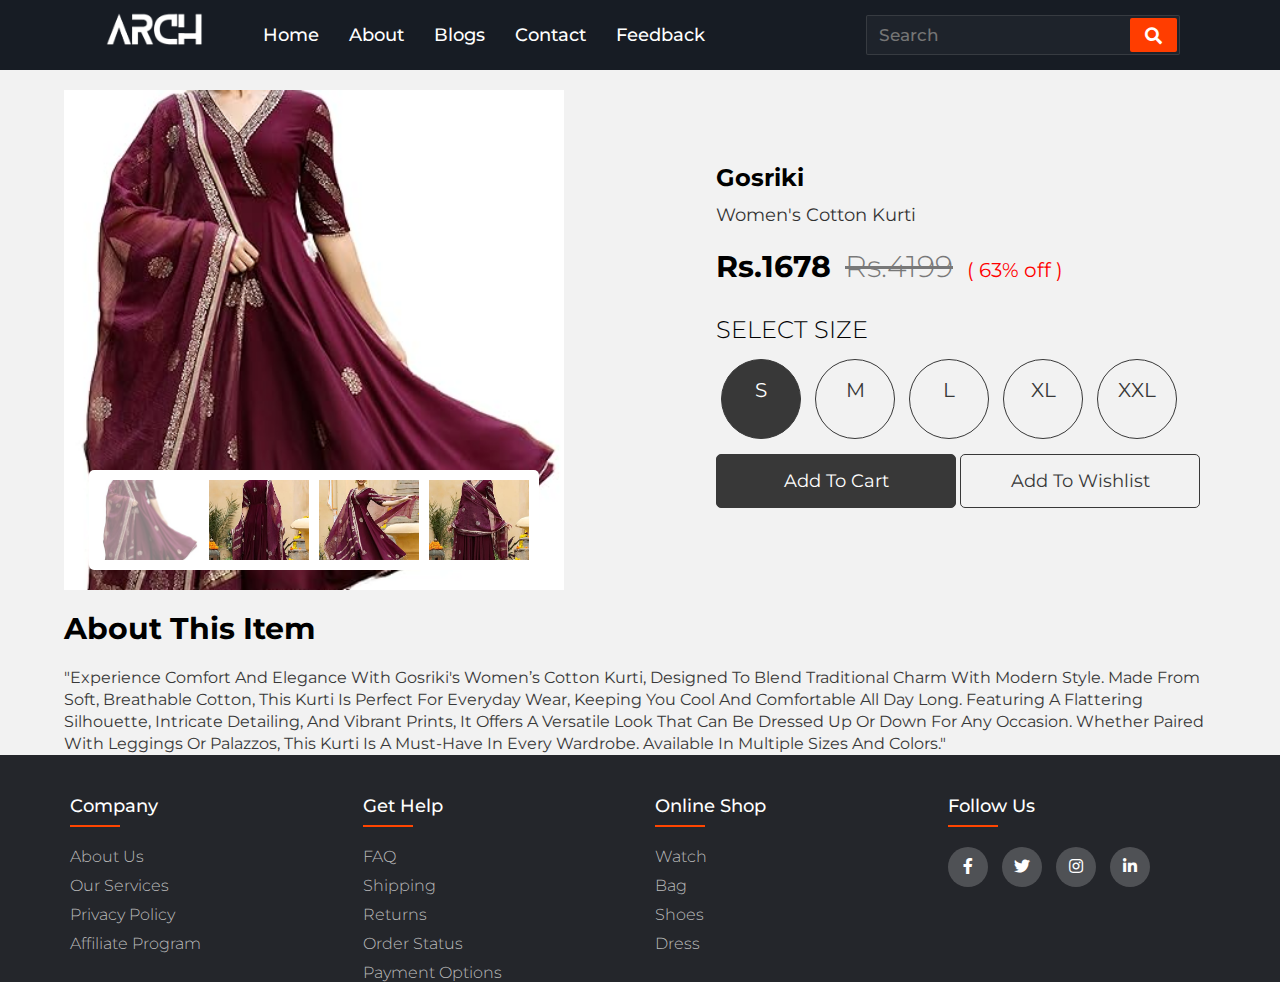
<file: products/product7.html>
<!DOCTYPE html>
<html>

<head>
    <meta charset='utf-8'>
    <meta http-equiv='X-UA-Compatible' content='IE=edge'>
    <title>Product</title>
    <meta name='viewport' content='width=device-width, initial-scale=1'>
    <link rel='stylesheet' type='text/css' media='screen' href='../css/product.css'>
    <link rel="stylesheet" href="https://cdnjs.cloudflare.com/ajax/libs/font-awesome/4.7.0/css/font-awesome.min.css">
    <link rel="stylesheet" href="https://cdnjs.cloudflare.com/ajax/libs/font-awesome/5.15.3/css/all.min.css"/>

</head>

<body>
    <!-- Navigation Bar -->
    <nav class="navbar"></nav>

    <section class="product-details">
        <div class="image-slider-1" style="background-image: url('../img/card7.png')">
            <div class="product-images">
                <img src="../img/card7.png" class="active" alt="">
                <img src="../img/card7.1.png" alt="">
                <img src="../img/card7.2.png" alt="">
                <img src="../img/card7.3.png" alt="">
            </div>
        </div>
        <div class="details">
            <h2 class="product-brand">Gosriki</h2>
            <p class="product-short-des">Women's Cotton Kurti</p>
            <span class="product-price">Rs.1678</span>
            <span class="product-actual-price">Rs.4199</span>
            <span class="product-discount">( 63% off )</span>
    
            <p class="product-sub-heading">select size</p>
    
            <input type="radio" name="size" value="s" checked hidden id="s-size">
            <label for="s-size" class="size-radio-btn check">s</label>
            <input type="radio" name="size" value="m" hidden id="m-size">
            <label for="m-size" class="size-radio-btn">m</label>
            <input type="radio" name="size" value="l" hidden id="l-size">
            <label for="l-size" class="size-radio-btn">l</label>
            <input type="radio" name="size" value="xl" hidden id="xl-size">
            <label for="xl-size" class="size-radio-btn">xl</label>
            <input type="radio" name="size" value="xxl" hidden id="xxl-size">
            <label for="xxl-size" class="size-radio-btn">xxl</label>
    
            <button class="btn cart-btn">add to cart</button>
            <button class="btn">add to wishlist</button>
        </div>
    </section>
    
<section class="detail-des">
    <h2 class="heading">About this item</h2>
    <p class="des">
        "Experience comfort and elegance with Gosriki's women’s cotton kurti, designed to blend traditional charm with modern style. Made from soft, breathable cotton, this kurti is perfect for everyday wear, keeping you cool and comfortable all day long. Featuring a flattering silhouette, intricate detailing, and vibrant prints, it offers a versatile look that can be dressed up or down for any occasion. Whether paired with leggings or palazzos, this kurti is a must-have in every wardrobe. Available in multiple sizes and colors."
    </p>
</section>


    <footer class="footer"></footer>
    <script src="../js/home.js"></script>

    <script src="../js/product.js"></script>

</body>

</html>
</file>
<file: css/home.css>
@import url('https://fonts.googleapis.com/css?family=Montserrat:400,500,600,700&display=swap');
@import url('https://fonts.googleapis.com/css2?family=Poppins:wght@300;400;500;600;700&display=swap');

/* NAVIGATION BAR */
* {
    margin: 0;
    padding: 0;
    outline: none;
    box-sizing: border-box;
    font-family: 'Montserrat', sans-serif;
}

body {
    background: #f2f2f2;
}

nav {
    position: sticky;
    top: 0;
    z-index: 10;
    background: #171c24;
    display: flex;
    flex-wrap: wrap;
    align-items: center;
    justify-content: space-between;
    height: 70px;
    padding: 0 100px;
}

nav .logo {
    color: #fff;
    font-size: 30px;
    font-weight: 600;
    letter-spacing: -1px;
}

nav .nav-items {
    display: flex;
    flex: 1;
    padding: 0 0 0 40px;
}

nav .nav-items li {
    list-style: none;
    padding: 0 15px;
}

nav .nav-items li a {
    color: #fff;
    font-size: 18px;
    font-weight: 500;
    text-decoration: none;
}

nav .nav-items li a:hover {
    color: #ff3d00;
}

nav form {
    display: flex;
    height: 40px;
    padding: 2px;
    background: #1e232b;
    min-width: 18% !important;
    border-radius: 2px;
    border: 1px solid rgba(155, 155, 155, 0.2);
}

nav form .search-data {
    width: 100%;
    height: 100%;
    padding: 0 10px;
    color: #fff;
    font-size: 17px;
    border: none;
    font-weight: 500;
    background: none;
}

nav form button {
    padding: 0 15px;
    color: #fff;
    font-size: 17px;
    background: #ff3d00;
    border: none;
    border-radius: 2px;
    cursor: pointer;
}

nav form button:hover {
    background: #e63600;
}

nav .menu-icon,
nav .cancel-icon,
nav .search-icon {
    width: 40px;
    text-align: center;
    margin: 0 50px;
    font-size: 18px;
    color: #fff;
    cursor: pointer;
    display: none;
}

.content {
    position: absolute;
    top: 50%;
    left: 50%;
    text-align: center;
    transform: translate(-50%, -50%);
}

.content header {
    font-size: 30px;
    font-weight: 700;
}

.content .text {
    font-size: 30px;
    font-weight: 700;
}

.space {
    margin: 10px 0;
}

nav .logo.space {
    color: red;
    padding: 0 5px 0 0;
}

.content .space {
    margin: 10px 0;
}

.brand-logo {
    height: 50px;
    cursor: pointer;
}

@media (max-width: 1245px) {
    nav {
        padding: 0 50px;
    }
}
@media (max-width: 1140px) {
    nav {
        padding: 0px;
    }

    nav .logo {
        flex: 2;
        text-align: center;
    }

    nav .nav-items {
        position: fixed;
        z-index: 99;
        top: 70px;
        width: 100%;
        left: -100%;
        height: 100%;
        padding: 10px 50px 0 50px;
        text-align: center;
        background: #14181f;
        display: inline-block;
        transition: left 0.3s ease;
    }

    nav .nav-items.active {
        left: 0px;
    }

    nav .nav-items li {
        line-height: 40px;
        margin: 30px 0;
    }

    nav .nav-items li a {
        font-size: 20px;
    }

    nav form {
        position: absolute;
        top: 80px;
        right: 50px;
        opacity: 0;
        pointer-events: none;
        transition: top 0.3s ease, opacity 0.1s ease;
    }

    nav form.active {
        top: 95px;
        opacity: 1;
        pointer-events: auto;
    }

    nav form:before {
        position: absolute;
        content: "";
        top: -13px;
        right: 0px;
        width: 0;
        height: 0;
        z-index: -1;
        border: 10px solid transparent;
        border-bottom-color: #1e232b;
        margin: -20px 0 0;
    }

    nav form:after {
        position: absolute;
        content: '';
        height: 60px;
        padding: 2px;
        background: #1e232b;
        border-radius: 2px;
        min-width: calc(100% + 20px);
        z-index: -2;
        left: 50%;
        top: 50%;
        transform: translate(-50%, -50%);
    }

    nav .menu-icon {
        display: block;
    }

    nav .search-icon,
    nav .cancel-icon.show,
    nav .menu-icon span {
        display: block;
    }

    nav .menu-icon span.hide,
    nav .search-icon.hide {
        display: none;
    }

}
@media (max-width: 980px) {

    nav .menu-icon,
    nav .cancel-icon,
    nav .search-icon {
        margin: 0 20px;
    }

    nav form {
        right: 30px;
    }
}
@media (max-width: 350px) {

    nav .menu-icon,
    nav .cancel-icon,
    nav .search-icon {
        margin: 0 10px;
        font-size: 16px;
    }
}

/* Main */
/* Hero Section */
.hero-section {
    width: 100%;
    height: calc(100vh - 72px);
    background:
        linear-gradient(rgba(0, 0, 0, 0.7), rgba(0, 0, 0, 0.7)),
        url('../img/clothing-bg.jpg');
    background-size: cover;
    background-repeat: no-repeat;
    background-position: center;
    display: flex;
    justify-content: center;
    align-items: center;
}

.hero-section .logo {
    height: 150px;
    display: block;
    margin: auto;
}

.hero-section .sub-heading {
    margin-top: 10px;
    text-align: center;
    color: #fff;
    text-transform: capitalize;
    font-size: 35px;
    font-weight: 300;
}

@media (max-width: 768px) {
    .hero-section {
        height: calc(100vh - 120px);
        background-size: cover;
        background-position: center;
    }

    .hero-section .logo {
        height: 100px;
    }

    .hero-section .sub-heading {
        font-size: 25px;
    }
}
@media (max-width: 480px) {
    .hero-section {
        height: calc(100vh - 233px);
        background-size: cover;
        background-position: center center;
    }

    .hero-section .logo {
        height: 65px;
    }

    .hero-section .sub-heading {
        font-size: 20px;
    }
}


/* Products */
.product-card {
    width: 200px;
    border: 1px solid #ccc;
    padding: 3px;
    text-align: center;
    position: relative;
}

.product-image {
    position: relative;
    height: 300px; 
    overflow: hidden;
}

.image-slider {
    position: relative;
    width: 100%;
    height: 100%;
}

.slider-image {
    position: absolute;
    top: 0;
    left: 0;
    width: 100%;
    height: 100%;
    opacity: 0;
    transition: opacity 1s ease-in-out;
}

.slider-image.active {
    opacity: 1;
}

.card-btn {
    margin-top: 10px;
    padding: 5px 10px;
    background-color: #f5f5f5;
    border: none;
    cursor: pointer;
}

.product-info {
    margin-top: 10px;
}

.price {

    font-weight: bold;
    margin-right: 5px;
}

.actual-price {
    text-decoration: line-through;
    color: grey;
}
.product {
    position: relative;
    overflow: hidden;
    padding: 20px 0;
}

.product-category {
    padding: 0 10vw;
    font-size: 30px;
    font-weight: 500;
    margin-bottom: 40px;
    text-transform: capitalize;
}

.product-container {
    padding: 0 10vw;
    display: flex;
    overflow-x: auto;
    scroll-behavior: smooth;
    height: 480px;
}

.product-container::-webkit-scrollbar {
    display: none;
}

.product-card {
    flex: 0 0 auto;
    width: 250px;
    margin-right: 50px;
}

.product-image {
    position: relative;
    width: 100%;
    height: 350px;
    overflow: hidden;
}

.product-thumb {
    width: 100%;
    height: 350px;
    object-fit: cover;
}

.discount-tag {
    position: absolute;
    background: #fff;
    padding: 5px;
    border-radius: 5px;
    color: red;
    right: 3px;
    top: 3px;
    text-transform: capitalize;
    z-index: 5;
}

.card-btn {
    position: absolute;
    bottom: 10px;
    left: 50%;
    transform: translateX(-50%);
    padding: 10px;
    width: 90%;
    text-transform: capitalize;
    border: none;
    outline: none;
    background: #fff;
    border-radius: 5px;
    transition: 0.5s;
    cursor: pointer;
    opacity: 0;
}

.product-card:hover .card-btn {
    opacity: 1;
}

.card-btn:hover {
    background: #efefef;
}

.product-info {
    width: 100%;
    height: 100px;
    padding-top: 10px;
}

.product-brand {
    text-transform: uppercase;
}

.product-short-des {
    width: 100%;
    height: 20px;
    line-height: 20px;
    overflow: hidden;
    opacity: 0.8;
    text-transform: capitalize;
    margin: 5px 0;
}

.price {
    font-weight: 900;
    font-size: 20px;
}

.actual-price {
    margin-left: 20px;
    opacity: 0.8;
    text-decoration: line-through;
}

.pre-btn,
.nxt-btn {
    border: none;
    width: 10vw;
    height: 100%;
    position: absolute;
    top: 0;
    display: flex;
    justify-content: center;
    align-items: center;
    background: linear-gradient(90deg, rgba(255, 255, 255, 0) 0%, #fff 100%);
    cursor: pointer;
    z-index: 8;
}

.pre-btn {
    left: 0;
    transform: rotate(180deg);
}

.nxt-btn {
    right: 0;
}

.pre-btn img,
.nxt-btn img {
    opacity: 0.2;
}

.pre-btn:hover img,
.nxt-btn:hover img {
    opacity: 1;
}

a, a:hover, a:visited, a:active  {
    color: inherit; 
    text-decoration: none; 
}


@media (max-width: 768px) {
    .product-card {
        width: 200px;
        margin-right: 20px;
        height: 360px;
    }

    .product-category {
        font-size: 24px;
    }

    .price {
        font-size: 18px;
    }

    .product-info {
        height: 60px;
    }

    .product-container{
        height: 400px;
    }

    .pre-btn,
    .nxt-btn {
        width: 15vw;
    }

    .product-thumb,
    .product-image {
        height: 230px;
    }
}
@media (max-width: 480px){
    .product-card {
        width: 150px;
        margin-right: 25px;
        height:400px;
    }

    .product-category {
        font-size: 18px;
    }

    .price {
        display: block;
        font-size: 15px;
    }

    .product-info {
        height: 60px;
    }

    /* Collections */
    .collection-container {
        grid-template-columns: repeat(2, 1fr);
    }

    .collection p {
        font-size: 18px;
    }

}


/* COLLECTION */
.collection-container {
    width: 100%;
    display: grid;
    grid-template-columns: repeat(2, 1fr);
    grid-gap: 10px;
}

.collection {
    position: relative;
}

.collection img {
    width: 100%;
    height: 100%;
    object-fit: cover;
}

.collection p {
    position: absolute;
    top: 50%;
    left: 50%;
    transform: translate(-50%, -50%);
    text-align: center;
    color: #fff;
    font-size: 50px;
    text-transform: capitalize;
}

.collection:nth-child(3) {
    grid-column: span 2;
    margin-bottom: 10px;
}

@media (max-width: 768px){
    .collection-container {
        grid-template-columns: repeat(2, 1fr);
    }

    .collection p {
        font-size: 18px;
    }
}


/* FOOTER */
.footer {
    background-color: #24262b;
    padding-top: 40px;
}

.container {
    max-width: 1170px;
    margin: auto;
}

.row {
    display: flex;
    flex-wrap: wrap;
}

ul {
    list-style: none;
}

.footer-col {
    width: 25%;
    padding: 0 15px;
}

.footer-col h4 {
    font-size: 18px;
    color: #ffffff;
    text-transform: capitalize;
    margin-bottom: 30px;
    font-weight: 500;
    position: relative;
}

.footer-col h4::before {
    content: '';
    position: absolute;
    left: 0;
    bottom: -10px;
    background-color: orangered;
    height: 2px;
    box-sizing: border-box;
    width: 50px;
}

.footer-col ul li:not(:last-child) {
    margin-bottom: 10px;
}

.footer-col ul li a {
    font-size: 16px;
    text-transform: capitalize;
    color: #ffffff;
    text-decoration: none;
    font-weight: 300;
    color: #bbbbbb;
    display: block;
    transition: all 0.3s ease;
}

.footer-col ul li a:hover {
    color: #ffffff;
    padding-left: 8px;
}

.footer-col .social-links a {
    display: inline-block;
    height: 40px;
    width: 40px;
    background-color: rgba(255, 255, 255, 0.2);
    margin: 0 10px 10px 0;
    text-align: center;
    line-height: 40px;
    border-radius: 50%;
    color: #ffffff;
    transition: all 0.5s ease;
}

.footer-col .social-links a:hover {
    color: #24262b;
    background-color: #ffffff;
}

@media(max-width: 768px) {
    .footer {
        font-size: 14px;
    }

    .footer-col {
        width: 50%;
        margin-bottom: 30px;
    }
}
@media(max-width: 574px) {
    .footer-col {
        width: 100%;
    }
}
</file>
<file: css/about.css>
@import url(home.css);
.about-us {
  display: flex;
  align-items: center;
  height: 100vh;
  width: 100%;
  padding: 30px 0;
  flex-wrap: wrap;
}
.pic {
  height: auto;
  width: 400px;
  border-radius: 12px;
  max-width: 100%;
}
.about {
  width: 1200px;
  max-width: 85%;
  margin: 0 auto;
  display: flex;
  align-items: center;
  justify-content: space-around;
  flex-wrap: wrap;
}
.text {
  width: 540px;
}
.text h2 {
  color: #333;
  font-size: 90px;
  font-weight: 600;
  margin-bottom: 10px;
}
.text h5 {
  color: #333;
  font-size: 22px;
  font-weight: 500;
  margin-bottom: 20px;
}
span {
  color: #4070f4;
}
.text p {
  color: #333;
  font-size: 18px;
  line-height: 25px;
  letter-spacing: 1px;
}
.data {
  margin-top: 30px;
}
.hire {
  font-size: 18px;
  background: #4070f4;
  color: #fff;
  text-decoration: none;
  border: none;
  padding: 12px 25px;
  border-radius: 6px;
  transition: 0.5s;
}
.hire:hover {
  background: #2258ed;
}
@media (max-width: 1024px) {
  .about {
    flex-direction: column; 
    justify-content: center;
  }
  .pic { width: 300px; }
  .text h2 { font-size: 70px;  }
  .text h5 { font-size: 20px;  }
  .text p { font-size: 16px;  }
}
@media (max-width: 600px) {
  .about {text-align: center; }
  .text { width: 100%; }
  .text h2 { font-size: 50px;  }
  .text h5 { font-size: 18px;  }
  .text p {
    font-size: 15px; 
    line-height: 22px;
  }
  .pic {
    width: 250px; 
    margin-bottom: 20px; 
  }
  .hire {
    font-size: 16px; 
    padding: 10px 20px; 
  }
}
</file>
<file: css/product.css>
@import url(home.css);
.product-details {
    width: 100%;
    padding: 20px 10vw; 
    display: flex;
    flex-direction: column; 
    align-items:center; 
    justify-content: space-between;
    
}

.image-slider-1 {
    width: 100%; 
    max-width: 500px; 
    height: 500px;
    object-fit: cover;
    position: relative;
    background-size: cover;
    background-position: center;
}

.product-images {
    position: absolute;
    bottom: 20px;
    left: 50%;
    transform: translateX(-50%);
    width: 90%;
    background: #fff;
    border-radius: 5px;
    display: grid;
    grid-template-columns: repeat(4, 1fr);
    height: 100px;
    grid-gap: 10px;
    padding: 10px;
}

.product-images img {
    width: 100%;
    height: 80px;
    object-fit: cover;
    cursor: pointer;
}

.product-images img.active {
    opacity: 0.5;
}

.details {
    width: 100%; 
    max-width: 500px; 
    text-align: center; 
}

.details .product-brand {
    text-transform: capitalize;
    font-size: 24px; 
}

.details .product-short-des {
    font-size: 18px; 
    line-height: 26px; 
    height: auto;
    margin: 10px 0 20px; 
}

.product-price {
    font-weight: 700;
    font-size: 24px; 
}

.product-actual-price {
    font-size: 20px; 
    opacity: 0.5;
    text-decoration: line-through;
    margin: 0 10px; 
    font-weight: 300;
}

.product-discount {
    color: red;
    font-size: 18px; 
}

.product-sub-heading {
    font-size: 24px; 
    text-transform: uppercase;
    margin: 30px 0 10px; 
    font-weight: 300;
}

.size-radio-btn {
    display: inline-block;
    width: 60px;
    height: 60px;
    text-align: center;
    font-size: 16px; 
    border: 1px solid #383838;
    border-radius: 50%;
    margin: 5px; 
    line-height: 60px; 
    text-transform: uppercase;
    color: #383838;
    cursor: pointer;
}

.size-radio-btn.check {
    background: #383838;
    color: #fff;
}

.btn {
    width: 100%;
    padding: 15px;
    border-radius: 5px;
    background: none;
    border: 1px solid #383838;
    color: #383838;
    font-size: 18px; 
    cursor: pointer;
    margin: 10px 0; 
    text-transform: capitalize;
}

.cart-btn {
    background: #383838;
    color: #fff;
}

.detail-des {
    padding: 0 5vw; 
    text-transform: capitalize;
}

.heading {
    font-size: 24px; 
    margin-bottom: 20px;
}

.des {
    color: #383838;
    line-height: 22px; 
}




@media (min-width: 870px) {
    .product-details {
        flex-direction: row; /* Use row layout on larger screens */
        justify-content: space-between; /* Space out items */
        padding: 20px 5vw;
    }
    
    .details {
        width: 50%; /* Take half width on larger screens */
        text-align: left; /* Align text to the left */
    }
    
    .btn {
        width: 48%; /* Keep buttons side by side on larger screens */
    }
    
    .size-radio-btn {
        width: 80px; /* Original size for larger screens */
        height: 80px; /* Original size for larger screens */
        font-size: 20px; /* Original font size for larger screens */
    }

    .product-price,
    .product-actual-price {
        font-size: 30px; /* Original font size for larger screens */
    }
    
    .product-discount {
        font-size: 20px; /* Original font size for larger screens */
    }
    
    .heading {
        font-size: 30px; /* Original font size for larger screens */
    }
}
</file>
